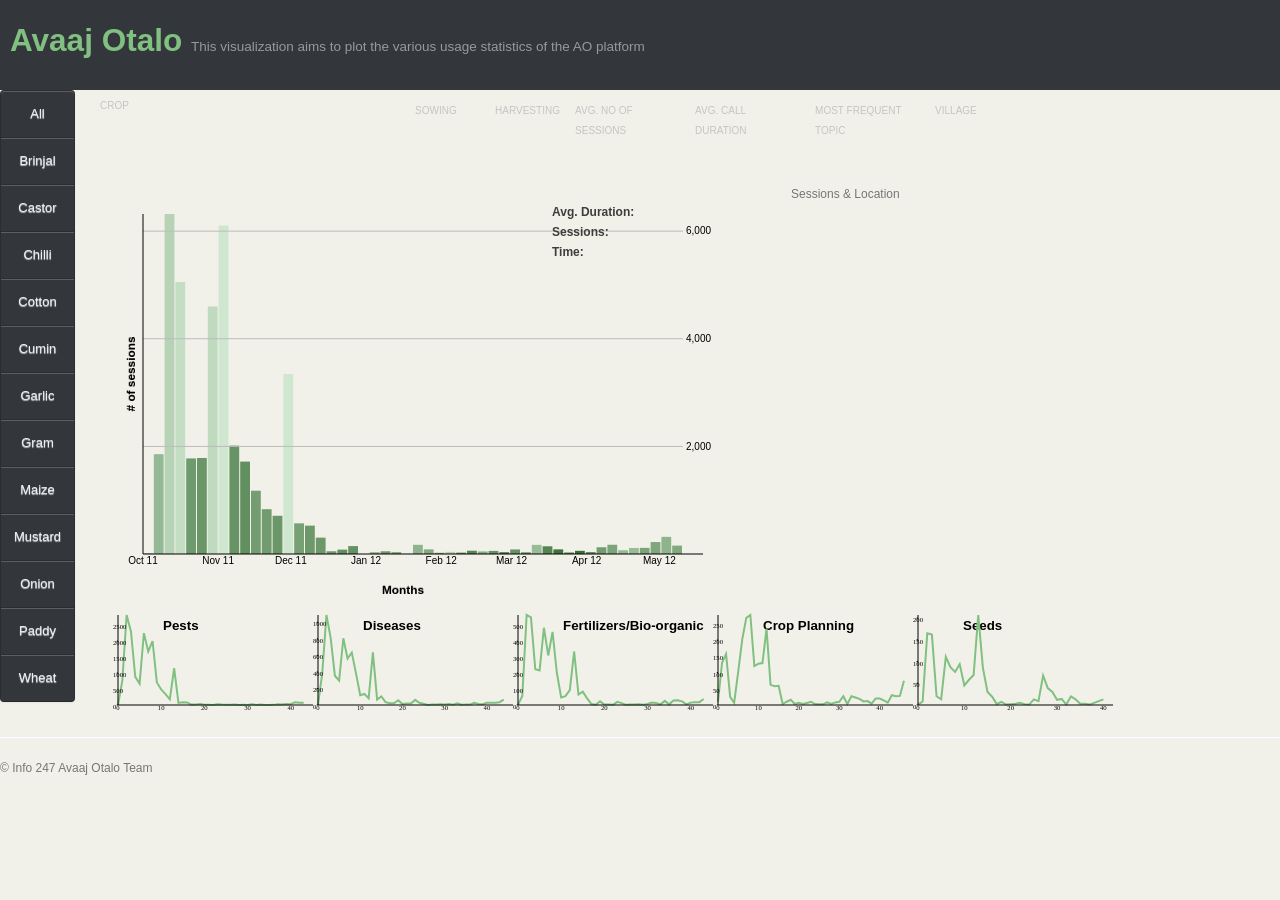
<file: index - Copy.html>
<!DOCTYPE html>
<html lang="en">
  <head>
    <meta charset="utf-8">
    <title>Avaaj Otalo Data Visualization</title>
    <meta name="viewport" content="width=device-width, initial-scale=1.0">
    <meta name="description" content="">
    <meta name="author" content="">
    <script type="text/javascript" src="d3/d3.v3.js"></script>
    <script type="text/javascript" src="data/barData2.json"></script>
    <script type="text/javascript" src="data/cotton.json"></script>
    <script type="text/javascript" src="data/castor.json"></script>
    <script type="text/javascript" src="data/brinjal.json"></script>
    <script type="text/javascript" src="data/chilli.json"></script>
    <script type="text/javascript" src="data/garlic.json"></script>
    <script type="text/javascript" src="data/gram.json"></script>
    <script type="text/javascript" src="data/maize.json"></script>
    <script type="text/javascript" src="data/mustard.json"></script>
    <script type="text/javascript" src="data/onion.json"></script>
    <script type="text/javascript" src="data/paddy.json"></script>
    <script type="text/javascript" src="data/wheat.json"></script>
    <script type="text/javascript" src="data/cumin.json"></script>
    <script type="text/javascript" src="data/villageCalls.json"></script>
    <script type="text/javascript" src="data/finaldata.json"></script>
    <script type="text/javascript" src="javascripts/underscore-min.js"></script>
    <link href='http://fonts.googleapis.com/css?family=Noto+Serif' rel='stylesheet' type='text/css'>
    <link rel="stylesheet" type="text/css" href="stylesheets/bootstrap.css"/>
    <link rel="stylesheet" href="http://cdn.leafletjs.com/leaflet-0.5/leaflet.css" />

    <!-- Le styles -->
    <link rel="shortcut icon" type="image/x-icon" href="images/favicon.ico" />
        <style type="text/css">
            
            div.tooltip {   
                  opacity:1;
                  left:550px;
                  top: 200px;
                  text-align: left;           
                  width: 150px;                  
                  height: 50px;                 
                  padding: 2px;              
                  font-size: 12px;        
                  color:#3D3D3D;
                  border: 0px;      
                  border-radius: 8px;           
                  pointer-events: none;        
            }

            div.story {   
                  position:absolute;
                  left: 200px;
                  top:200px;
                  text-align: center;           
                  width: 200px;                  
                  height: 50px;                 
                  padding: 2px;              
                  font: 12px sans-serif;        
                  background: #000;   
                  color:#FFFFFF;
                  border: 0px;      
                  border-radius: 8px;           
                  pointer-events: none;        
            }

            .chart {
                shape-rendering: crispEdges;
            }

                     
            path.domain { 
              fill: none; 
              stroke: black; 
              stroke-width: 1; 
            } 

            .tick text{
              font-size: 10px;
            }

            #map { 
              height: 400px;
              width: 400px; 
            }

          #barchart {padding: 10px;}

          g.tick.major line{
            stroke: #bbb;
          }

          path.line{
              stroke: #80c080;
              stroke-width: 2;
              fill: none;
            }
           
          line {
                stroke: black;
            }
           
          text.line{
                font-family: "rockwell","georgia","sans-serif";
                font-size: 5pt;
            }

           text.info{
               font-weight: bold;
               font-size: 10pt;  
            }
            
            div.small{
              float:left;
              width:60px;
              padding-top:1px;
              margin:10px;
              color:#C4C4C4;
              font-size: 10px
            }

            div.desc{
              float:left;
              width:300px;
              padding-top:1px;
              margin:5px;
              color:#C4C4C4;
              font-size: 10px
            }

            div.big{
              margin:10px;
              color:#5a5a5a;
            }
            
            body{
              background: #F2F1E9;
            }
           
    </style>
    <link href="stylesheets/bootstrap-responsive.css" rel="stylesheet">


  </head>

  <body>

  <div class="page-header">
  </br>
    <h1>Avaaj Otalo   <small>This visualization aims to plot the various usage statistics of the AO platform</small></h1>
  </div>
   
    <div class="container-fluid">
      
    <div class="row-fluid">
      <div class="span1">
         <div class="btn-group-vertical" data-toggle="buttons-radio">
            <button class="btn" id="all">All</button>
            <button class="btn" id="brinjal">Brinjal</button>  
            <button class="btn" id="castor">Castor</button>  
            <button class="btn" id="chilli">Chilli</button>  
            <button class="btn" id="cotton">Cotton</button>  
            <button class="btn" id="cumin">Cumin</button>  
            <button class="btn" id="garlic">Garlic</button>  
            <button class="btn" id="gram">Gram</button>  
            <button class="btn" id="maize">Maize</button>  
            <button class="btn" id="mustard">Mustard</button>  
            <button class="btn" id="onion">Onion</button>  
            <button class="btn" id="paddy">Paddy</button>  
            <button class="btn" id="wheat">Wheat</button>  
          </div>
        </div><!--span2-->
        <div class="span11">
          <div class="span12">
            <!--stories-->
            <div class="desc">CROP</div>
            <div class="small">SOWING</div>
            <div class="small">HARVESTING</div>
            <div class="small" style="width:100px;">AVG. NO OF SESSIONS</div>
            <div class="small" style="width:100px;">AVG. CALL DURATION</div>
            <div class="small" style="width:100px;">MOST FREQUENT TOPIC</div>
            <div class="small">VILLAGE</div>

            <div id="desc" class="desc" style="font-size:14px;color:black;"></div>
            <div id="sowing" class="small" style="font-weight:bold;color:black;"></div>
            <div id="harvest" class="small" style="font-weight:bold;color:black;"></div>
            <div class="small" id="session" style="font-weight:bold;color:black;width:100px;"></div>
            <div class="small" id="duration" style="font-weight:bold;color:black;width:100px;"></div>
            <div class="small" id="topic" style="font-weight:bold;color:black;width:100px;"></div>
            <div class="small" id="village" style="font-weight:bold;color:black;width:100px;"></div>
                     
            
          </div>
          <hr color="lightgray"></hr> 

          <div class="span7 bars" id="barchart">
           
          </div><!--span6 bars-->

          <!--map-->
          <div class="span4">
           
            <!--Map goes in this span-->
            <script src="http://cdn.leafletjs.com/leaflet-0.5/leaflet.js"></script>
            <div id="map"> 
              <script>

                var map = L.map('map').setView([21.662299,71.392086], 8);
                var cropname='all';
                var villagedata=villageDat;
                L.tileLayer('http://{s}.tile.cloudmade.com/9b98fefe8bfa40bca037ecb1e48c7b36/94437/256/{z}/{x}/{y}.png', {
                        attribution:'',
                        maxZoom: 18
                    }).addTo(map);

                var circles=new Array();
                drawcircle('all');
                var cities;

                 function drawcircle(cropselected){
                  var i;
                  var sizemultiplier=1;
                  if (cropselected=='all'){
                    sizemultiplier = 5;
                  }
                  else if (cropselected=='cotton'){
                    sizemultiplier = 10;
                  }
                  else{
                    sizemultiplier = 75;
                  }
                  //L.clearLayers();
                  console.log(sizemultiplier);
                  var vilcropdata = villagedata[0][cropselected];
                  for(i=0;i<vilcropdata.length;i++){
                      var   circle = L.circle([vilcropdata[i].lat, vilcropdata[i].longi], (vilcropdata[i].calls)*sizemultiplier,{
                      color: '#80c080',
                      fillColor: '#80c080',
                      fillOpacity: 0.4
                      }).bindPopup("<b>Village:</b>"+vilcropdata[i].village+"<br><b>Calls:</b>"+ vilcropdata[i].calls);
                      circle.on({
                        mouseover: highlight
                      })
                      circles.push(circle);
                      map.addLayer(circles[i]);
                      //cities = L.layerGroup(circles);

                  }

                }
                
                function highlight(e){
                  var layer = e.target;
                  layer.openPopup();
                }
              </script>

       

            </div><!--map span-->

          </div><!--span6 map-->  


      <div class="span12 lines"></div>

      </div><!--span10-->
  </div><!--row-->
        <script type="text/javascript">
             d3.select("div#map")
                .append("text")
                .attr("class","title")
                .text("Sessions & Location");
            var sDonut=[];
            var dDonut=[];
            var donutdata=cropstop;
            var alldata=All;
            var actualW=660 ;
            var extendedH=400;
            var w=actualW-100;
            var h=extendedH-20;
            var padding=20;
            var crop="all"
            var barPadding=1;
            var period="all";
            var linDat=cropstop;
            var topics=["Pests","Diseases","Fertilizers/Bio-organic","Crop Planning","Seeds","Weather","Weed Control","Irrigation","Sowing","Soil Care"];
            
            var svg=d3.selectAll(".bars")
                          .append("svg")
                          .attr("width",actualW)
                          .attr("height",extendedH);
            
            var barWidth=(w-padding)/alldata.length-barPadding;
                
            var startdate=new Date("10/1/2011");
            var enddate=new Date("5/19/2012");
            
            //var enddate=new Date(alldata[alldata.length-1]['date']);
                
            var minSess=d3.min(alldata,function(d){
                return parseInt(d['sessions']);
            })

            var maxSess=d3.max(alldata,function(d){
                return parseInt(d['sessions']);
            })

            var minDur=d3.min(alldata,function(d){
                return parseInt(d['duration']);
            })

            var maxDur=d3.max(alldata,function(d){
                return parseInt(d['duration']);
            })
            
            //Creating the scales
            var timescale=d3.time.scale()
                        .domain([startdate,enddate])
                        .range([padding,w+padding]);        

            var sessionscale=d3.scale.linear()
                          .domain([minSess,maxSess])
                          .range([h-padding,padding]);

           var colorScale=d3.scale.linear()
                            .domain([minDur,maxDur])
                            .range(["#cfe7cf","#366d36"])
                            .interpolate(d3.interpolateLab);


            var cropMap=[]
            cropMap["cotton"]=Cotton
            cropMap["all"]=All
            cropMap["brinjal"]=Brinjal
            cropMap["castor"]=Castor
            cropMap["chilli"]=Chilli
            cropMap["cumin"]=Cumin
            cropMap["gram"]=Gram
            cropMap["garlic"]=Garlic
            cropMap["mustard"]=Mustard
            cropMap["onion"]=Onion
            cropMap["paddy"]=Paddy
            cropMap["wheat"]=Wheat
            cropMap["maize"]=Maize
            var cropname='all';
            var ddata=All;
            donutExtract();
            //first donut
            /*
            var piw = 160,
                pih = 200,
                pir = Math.min(piw, pih) / 2;

            var color = d3.scale.category10();

            var pie = d3.layout.pie()
                .sort(null);

            var arc = d3.svg.arc()
                .innerRadius(pir - 50)
                .outerRadius(pir - 20);

            var svgdonut = d3.select(".donut1").append("svg")
                .attr("width", piw)
                .attr("height", pih)
                .append("g")
                .attr("transform", "translate(" + piw / 2 + "," + pih / 2 + ")");
                svgdonut.append("text").text("Sessions").style("text-anchor", "middle");


            var path1 = svgdonut.selectAll("g")
                .data(pie(sDonut['all']))
                .enter().append("path")
                .attr("fill", function(d, i) { return color(i); })
                .attr("d", arc)
                .each(function(d) { this._current = d; }); // store the initial values

            //d3.selectAll("a").on("click", change);

            //legend
              var labels=["Announcements","Experience Sharing","Questions and Answers","Radio"];
           
            //second donut
            var svgdonut2 = d3.select(".donut2").append("svg")
                .attr("width", piw)
                .attr("height", pih)
                .append("g")
                .attr("transform", "translate(" + piw / 2 + "," + pih / 2 + ")");
                svgdonut2.append("text").text("Duration").style("text-anchor", "middle");

            var path2 = svgdonut2.selectAll("g")
                .data(pie(sDonut['all']))
                .enter().append("path")
                .attr("fill", function(d, i) { return color(i); })
                .attr("d", arc)
                .each(function(d) { this._current = d; }); // store the initial values


            //legend
            /*
              var legend2 = d3.select(".donut2").append("svg")
                  .attr("class", "legend")
                  .attr("width", pir * 2)
                  .attr("height", pir * 2)
                  .selectAll("g")
                  .data(color.domain().slice().reverse())
                  .enter().append("g")
                  .attr("transform", function(d, i) { return "translate(0," + i * 20 + ")"; });

              legend2.append("rect")
                  .attr("width", 18)
                  .attr("height", 18)
                  .style("fill", color);

              legend2.append("text")
                  .attr("x", 24)
                  .attr("y", 9)
                  .attr("dy", ".35em")
                  .text(function(d,i) { return labels[i] });*/


            ddata=_.sortBy(ddata,function(d){
                return new Date(d['date']);
            });
     
                //Main Crop Chart
                barChart=svg.selectAll("rect")
                        .data(ddata);

                barChart.enter()
                        .append("rect")
                        .transition().duration(1000)
                        .attr({
                        "x":function(d,i){
                            relX=padding+i*(barWidth+barPadding);
                            return relX;
                        },
                        "y":function(d){
                            sessions=sessionscale(parseInt(d['sessions']));
                            return sessions;
                        },          
                        
                        "height":function(d){
                            sessions=sessionscale(parseInt(d['sessions']));
                            return h-padding-sessions;
                        },
                        "fill": function(d) {
                            return colorScale(parseInt(d['duration']));
                        },
                        "width":barWidth,
                        opacity:1
                    });     

                //Tooltip on mouse over
                var div=d3.select("body").append("div")
                .attr("class","tooltip")
                .html("<strong>Avg. Duration:<br/><strong> Sessions: </strong><br/><strong>Time: </strong>");

                var desc=d3.select("body").select("div#desc");
                var sowing=d3.select("body").select("div#sowing");
                var harvest=d3.select("body").select("div#harvest");
                var sess=d3.select("body").select("div#session");
                var duration=d3.select("body").select("div#duration");
                var topspan=d3.select("body").select("div#topic");
                var village=d3.select("body").select("div#village");
                                

                barChart.on("mouseover",function(d){
                    d3.select(this)
                    .transition()
                    .attr({
                        "width":15,
                        "fill":"black"
                    });
                   
                    div.html(
                        "<strong>Avg. Duration: "+d['duration']+" s<br/><strong> Sessions: </strong>"+d['sessions']+"<br/><strong>Time: </strong>"+d['date']);
                    })
                    .on("mouseout",function(){
                          d3.select(this)
                          .transition()
                          .attr({
                              "width":barWidth,
                              "fill": function(d) {
                                  return colorScale(parseInt(d['duration']));
                              }
                          })
                          div.html(
                           "<strong>Avg. Duration:<br/><strong> Sessions: </strong><br/><strong>Time: </strong>"
                           );
                        });                           
                

                //Creating the axes
                var xAxis = d3.svg.axis()
                      .scale(timescale)
                      .ticks(8)
                      .tickSize(0)
                      .orient("bottom")
                      .tickFormat(d3.time.format("%b %y"));
                      
                var yAxis = d3.svg.axis()
                    .scale(sessionscale) 
                    .tickSize(0,0,0)
                    .ticks(3) 
                    .tickSize((w-padding),0,0)
                    .orient("right");
                               
                 //Adding the X-axis
                XaxisGroup=svg.append("g")
                        .attr("class","xaxis")
                        .attr("transform","translate(0,"+(h-padding)+")")
                        .call(xAxis);

                XaxisGroup.selectAll("text")                        
                        .style("class","axistext");
                      
                        
                 YaxisGroup=svg.append("g")
                        .attr("class","yaxis")
                        .attr("transform","translate("+(padding)+",0)")
                        .call(yAxis);   

                YaxisGroup.selectAll("text")                        
                        .style("class","axistext")
                       

                svg.append("text")
                .attr("class","x label")
                .attr("text-anchor","middle")
                .attr("x",w/2)
                .attr("y",extendedH)
                .text("Months");

                svg.append("text")
                .attr("class", "y label")
                .attr("text-anchor", "middle")
                .attr("x",-(h-padding)/2)
                .attr("y",8)
                .attr("dy", ".35em")
                .attr("transform", "rotate(-90)")
                .text("# of sessions");

               

                d3.selectAll("button")
                .on("click",function(d){

                    crop=d3.select(this).attr("id");
                    //path1 = path1.data(pie(sDonut[crop])); // update the data
                    //path1.transition().duration(750).attrTween("d", arcTween); // redraw the arcs
                    //path2 = path2.data(pie(dDonut[crop])); // update the data
                    //path2.transition().duration(750).attrTween("d", arcTween); // redraw the arcs
                    //change circles on the map
                     for(i=0;i<circles.length;i++) {
                        map.removeLayer(circles[i]);
                    }  
                    circles = new Array();
                    //add new based on crop selected
                    drawcircle(crop);
                    cropdata=cropMap[crop];
                    
                    desc.text(cropdata[0]['crops'][0])
                      .transition()
                      .duration(1000);

                    sowing.text(cropdata[0]['crops'][1])
                      .transition()
                      .duration(1000);

                    harvest.text(cropdata[0]['crops'][2])
                      .transition()
                      .duration(1000);

                    sess.text(cropdata[0]['crops'][3])
                      .transition()
                      .duration(1000);

                    duration.text(cropdata[0]['crops'][4])
                      .transition()
                      .duration(1000);

                    topspan.text(cropdata[0]['crops'][5])
                      .transition()
                      .duration(1000);

                    village.text(cropdata[0]['crops'][6])
                      .transition()
                      .duration(1000);
                    
                    cropdata=filterDatabyYear(cropdata);
                   
                    //Redraw bar chart
                    redraw(cropdata);
                    d3.selectAll(".lineChart").remove();
                    for(index in topics){
                       topic=topics[index];
                       count+=plotMultiples(crop,topic);
                        if(count>5){
                          count=1;
                          break;
                        }
                    } 
                });

              /*  d3.selectAll("input")
                .on("change",function(d){
                    period=d3.select(this).attr("value");
                    cropdata=cropMap[crop];
                    newdata=filterDatabyYear(cropdata);
                    redraw(newdata);
                });*/

                var count=1;
                               
                for(index in topics){
                  topic=topics[index];
                  
                  count+=plotMultiples(crop,topic);
                  if(count>5){
                    count=1;
                    break;
                  }
                } 


            //Function start here

            function filterDatabyYear(dat){
                start=new Date("9/3/2011");
                end=new Date("7/20/2012");
                var newdat=[];
               
                for(i=0;i<dat.length;i++){
                    tempdate=new Date(dat[i]['date']);
                    if(tempdate>start & tempdate<end){
                        newdat.push(dat[i]);
                    }    
                }
                return newdat;
            }

            function redraw(cropdata){
                
                cropdata=_.sortBy(cropdata,function(d){
                  return new Date(d['date']);
               });

                //X-Axis Redraw
                startdate=new Date(cropdata[0]['date']);
                enddate=new Date(cropdata[cropdata.length-1]['date']);
                timescale.domain([startdate,enddate]);
                svg.select(".xaxis").transition().duration(1000).call(xAxis);

                //Y-Axis Redraw
                minSess=d3.min(cropdata,function(d){
                    return parseInt(d['sessions']);
                })

                maxSess=d3.max(cropdata,function(d){
                    return parseInt(d['sessions']);
                })
                sessionscale.domain([minSess,maxSess]);
                svg.select(".yaxis").transition().duration(1000).call(yAxis);

                barChart=svg.selectAll("rect")
                        .data(cropdata);
                barChart.enter()
                        .insert("rect");
                barChart.transition()
                        .duration(1000)
                        .attr({
                        "x":function(d,i){
                            relX=(padding)+i*(barWidth+barPadding);
                            return relX;
                        },
                        "y":function(d){
                            sessions=sessionscale(parseInt(d['sessions']));
                            return sessions;
                        },
                        "height":function(d){
                                sessions=sessionscale(parseInt(d['sessions']));
                                return h-padding-sessions;
                         },
                        "fill": function(d) {
                             return colorScale(parseInt(d['duration']));
                         }
                          })       
                        .selectAll("rect")   
                        .attr({
                            "width":barWidth,
                            opacity:1
                    });     

               
                barChart.exit().transition().duration(1000)
                       .attr("height", 0);

                
            }
    

            function donutExtract(){
                sDonut['all']=[0,0,0,0];
                for(i=0;i<donutdata.length;i++){
                    name=donutdata[i]['crop'].toLowerCase();
                    if(sDonut[name]==null){
                      sDonut[name]=[0,0,0,0];
                    }else{
                      if(donutdata[i]['forumid']=="Questions and Answers"){
                        sDonut[name][1]+=1;
                        sDonut['all'][1]+=1;
                      }else if(donutdata[i]['forumid']=="Experience Sharing"){
                        sDonut[name][2]+=1;
                        sDonut['all'][2]+=1;
                      }else if(donutdata[i]['forumid']=="Announcements"){
                        sDonut[name][3]+=1;
                        sDonut['all'][3]+=1;
                      }
                    }
                }
                
                dDonut['all']=[0,0,0,0];
                for(i=0;i<donutdata.length;i++){
                    name=donutdata[i]['crop'].toLowerCase();
                    if(dDonut[name]==null){
                      dDonut[name]=[0,0,0,0];
                    }else{
                      durations=donutdata[i]['duration'];
                      if(donutdata[i]['forumid']=="Questions and Answers"){
                        dDonut[name][1]+=durations;
                        dDonut['all'][1]+=durations;
                      }else if(donutdata[i]['forumid']=="Experience Sharing"){
                        dDonut[name][2]+=durations;
                        dDonut['all'][2]+=durations;
                      }else if(donutdata[i]['forumid']=="Announcements"){
                        dDonut[name][3]+=durations;
                        dDonut['all'][3]+=durations;
                      }
                    }
                }
                
            }

            function arcTween(a) {
                var i = d3.interpolate(this._current, a);
                this._current = i(0);
                return function(t) {
                  return arc(i(t));
                };
            }

            function plotMultiples(cropV,topicV){
            //Get the topic data from the finaldata.json
              var tlist={};
              for(i=0;i<linDat.length;i++){
                       content=String(linDat[i]['crop']);
                       if((content.toLowerCase()==cropV || cropV=='all') & linDat[i]['topic']==topicV){
                        weekno=linDat[i]['weekno']+","+linDat[i]['year'];
                         if(tlist[weekno]==null){
                            tlist[weekno]=1;
                          }else{
                            tlist[weekno]+=1;
                          }

                      }
                }
              
              linedata=[];
              for(key in tlist){
                  linedata.push(tlist[key]);
              }
              
              if(linedata.length<=5){
                return 0;
              }
              //Plot graph
              var startdate=new Date("10/1/2011");
              var enddate=new Date("5/19/2012");

              var w=200;
              var h=100;
              var margin=5;
              y = d3.scale.linear().domain([0, d3.max(linedata)]).range([0 + margin, h - margin]),
              //x = d3.time.scale().domain([startdate, enddate]).range([0 + margin, w - margin]);
              x = d3.scale.linear().domain([0, linedata.length]).range([0 + margin, w - margin]);
              var vis=d3.selectAll(".lines")
              .append("svg:svg")
              .attr("class","lineChart")
              .attr("width",w)
              .attr("height",h);

              var g=vis.append("svg:g")
              .attr("transform","translate(0,"+h+")")
              
              g.append("text")
              .attr("class","info")
              .text(topicV)
              .attr({
                "x":50,
                "y":-80
              });

              var line=d3.svg.line()
              .x(function(d,i){
                return x(i);
              })
              .y(function(d){
                return -1*y(d);
              });

              g.append("svg:path").attr("d",line(linedata))
              .attr("class","line");


              g.append("svg:line")
              .attr("x1", x(0))
              .attr("y1", -1 * y(0))
              .attr("x2", x(w))
              .attr("y2", -1 * y(0));
           
              g.append("svg:line")
                  .attr("x1", x(0))
                  .attr("y1", -1 * y(0))
                  .attr("x2", x(0))
                  .attr("y2", -1 * y(d3.max(linedata)));

              g.selectAll(".xLabel")
              .data(x.ticks(5))
              .enter().append("svg:text")
              .attr("class", "xLabel")
              .text(String)
              .attr("class","line")
              .attr("x", function(d) { return x(d) })
              .attr("y", 0)
              .attr("text-anchor", "middle");
           
              g.selectAll(".yLabel")
              .data(y.ticks(5))
              .enter().append("svg:text")
              .attr("class", "yLabel")
              .text(String)
              .attr("class","line")
              .attr("x", 0)
              .attr("y", function(d) { return -1 * y(d) })
              .attr("text-anchor", "right")
              .attr("dy", 4);

              g.selectAll(".xTicks")
                .data(x.ticks(5))
                .enter().append("svg:line")
                .attr("class", "xTicks")
                .attr("x1", function(d) { return x(d); })
                .attr("y1", -1 * y(0))
                .attr("x2", function(d) { return x(d); })
                .attr("y2", -1 * y(-0.3));
                
             
            g.selectAll(".yTicks")
                .data(y.ticks(4))
                .enter().append("svg:line")
                .attr("class", "yTicks")
                .attr("y1", function(d) { return -1 * y(d); })
                .attr("x1", x(-0.3))
                .attr("y2", function(d) { return -1 * y(d); })
                .attr("x2", x(0));

              return 1;
          
      } 

              

</script>


</div><!--container-->

<hr>
    
    </div><!--/.fluid-container-->

    <!-- Le javascript
    ================================================== -->
    <!-- Placed at the end of the document so the pages load faster -->
    <script src="assets/js/jquery.js"></script>
    <script src="assets/js/bootstrap-transition.js"></script>
    <script src="assets/js/bootstrap-alert.js"></script>
    <script src="assets/js/bootstrap-modal.js"></script>
    <script src="assets/js/bootstrap-dropdown.js"></script>
    <script src="assets/js/bootstrap-scrollspy.js"></script>
    <script src="assets/js/bootstrap-tab.js"></script>
    <script src="assets/js/bootstrap-tooltip.js"></script>
    <script src="assets/js/bootstrap-popover.js"></script>
    <script src="assets/js/bootstrap-button.js"></script>
    <script src="assets/js/bootstrap-collapse.js"></script>
    <script src="assets/js/bootstrap-carousel.js"></script>
    <script src="assets/js/bootstrap-typeahead.js"></script>

  </body>
    <footer>
        <p>&copy; Info 247 Avaaj Otalo Team </p>
      </footer>

</html>
</file>
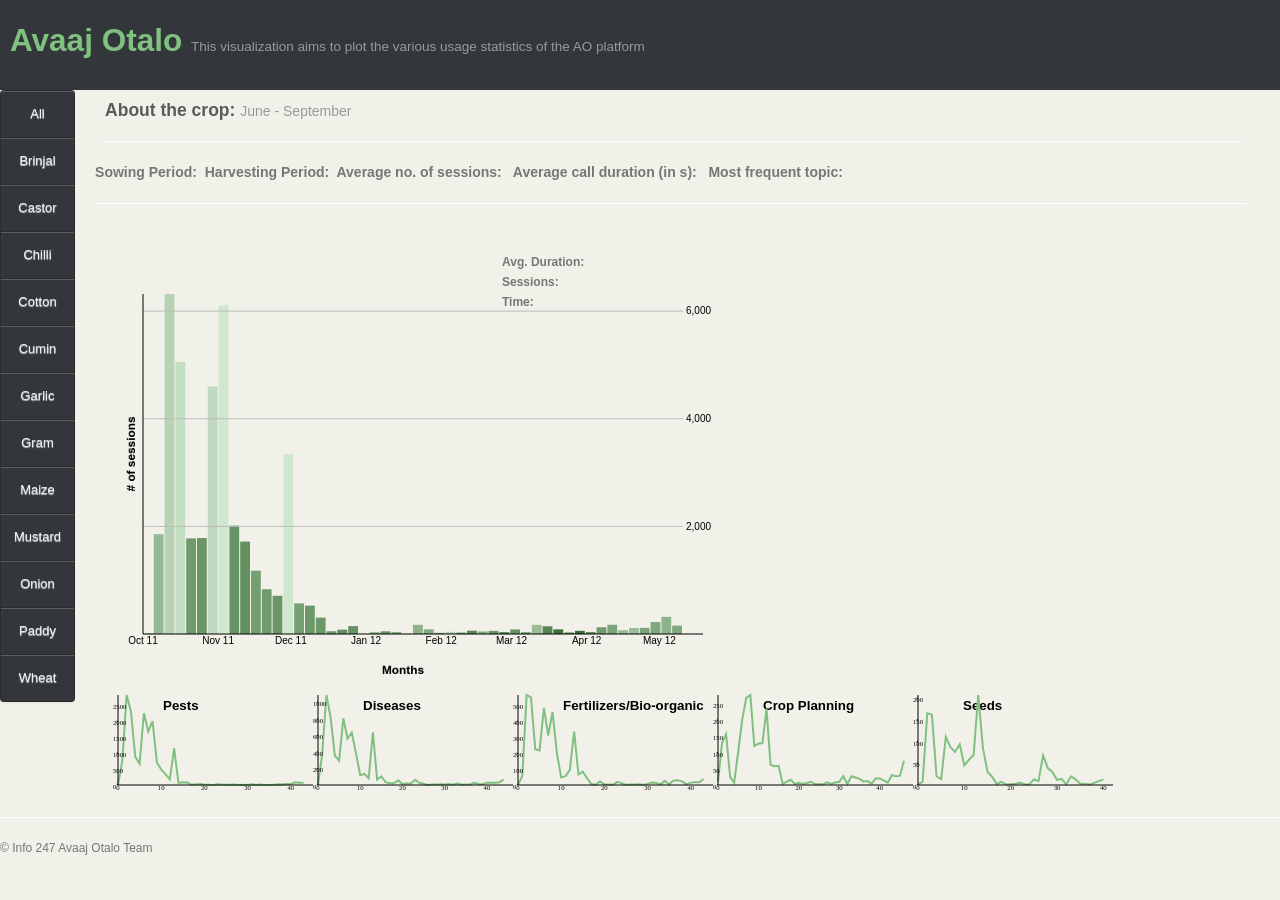
<file: index11.html>
<!DOCTYPE html>
<html lang="en">
  <head>
    <meta charset="utf-8">
    <title>Avaaj Otalo Data Visualization</title>
    <meta name="viewport" content="width=device-width, initial-scale=1.0">
    <meta name="description" content="">
    <meta name="author" content="">
    <script type="text/javascript" src="d3/d3.v3.js"></script>
    <script type="text/javascript" src="data/barData2.json"></script>
    <script type="text/javascript" src="data/cotton.json"></script>
    <script type="text/javascript" src="data/castor.json"></script>
    <script type="text/javascript" src="data/brinjal.json"></script>
    <script type="text/javascript" src="data/chilli.json"></script>
    <script type="text/javascript" src="data/garlic.json"></script>
    <script type="text/javascript" src="data/gram.json"></script>
    <script type="text/javascript" src="data/maize.json"></script>
    <script type="text/javascript" src="data/mustard.json"></script>
    <script type="text/javascript" src="data/onion.json"></script>
    <script type="text/javascript" src="data/paddy.json"></script>
    <script type="text/javascript" src="data/wheat.json"></script>
    <script type="text/javascript" src="data/cumin.json"></script>
    <script type="text/javascript" src="data/villageCalls.json"></script>
    <script type="text/javascript" src="data/finaldata.json"></script>
    <script type="text/javascript" src="javascripts/underscore-min.js"></script>
    <link href='http://fonts.googleapis.com/css?family=Noto+Serif' rel='stylesheet' type='text/css'>
    <link rel="stylesheet" type="text/css" href="stylesheets/bootstrap.css"/>
    <link rel="stylesheet" href="http://cdn.leafletjs.com/leaflet-0.5/leaflet.css" />

    <!-- Le styles -->
    <link rel="shortcut icon" type="image/x-icon" href="images/favicon.ico" />
        <style type="text/css">
            
            div.tooltip {   
                  opacity:1;
                  left:500px;
                  top: 250px;
                  text-align: left;           
                  width: 150px;                  
                  height: 50px;                 
                  padding: 2px;              
                  font-size: 12px;        
                  color:"black";
                  border: 0px;      
                  border-radius: 8px;           
                  pointer-events: none;        
            }

            div.story {   
                  position:absolute;
                  left: 200px;
                  top:200px;
                  text-align: center;           
                  width: 200px;                  
                  height: 50px;                 
                  padding: 2px;              
                  font: 12px sans-serif;        
                  background: #000;   
                  color:#FFFFFF;
                  border: 0px;      
                  border-radius: 8px;           
                  pointer-events: none;        
            }

            .chart {
                shape-rendering: crispEdges;
            }

                     
            path.domain { 
              fill: none; 
              stroke: black; 
              stroke-width: 1; 
            } 

            .tick text{
              font-size: 10px;
            }

            #map { 
              height: 400px;
              width: 400px; 
            }

          #barchart {padding: 10px;}

          g.tick.major line{
            stroke: #bbb;
          }

          path.line{
              stroke: #80c080;
              stroke-width: 2;
              fill: none;
            }
           
          line {
                stroke: black;
            }
           
          text.line{
                font-family: "rockwell","georgia","sans-serif";
                font-size: 5pt;
            }

           text.info{
               font-weight: bold;
               font-size: 10pt;  
            }
            
            div.big{
              margin:10px;
              color:#5a5a5a;
            }
            
            body{
              background: #F2F1E9;
            }
            
    </style>
    <link href="stylesheets/bootstrap-responsive.css" rel="stylesheet">


  </head>

  <body>

  <div class="page-header">
  </br>
    <h1>Avaaj Otalo   <small>This visualization aims to plot the various usage statistics of the AO platform</small></h1>
  </div>
  

            
    <div class="container-fluid">
      
    <div class="row-fluid">
      <div class="span1">
         <div class="btn-group-vertical" data-toggle="buttons-radio">
            <button class="btn" id="all">All</button>
            <button class="btn" id="brinjal">Brinjal</button>  
            <button class="btn" id="castor">Castor</button>  
            <button class="btn" id="chilli">Chilli</button>  
            <button class="btn" id="cotton">Cotton</button>  
            <button class="btn" id="cumin">Cumin</button>  
            <button class="btn" id="garlic">Garlic</button>  
            <button class="btn" id="gram">Gram</button>  
            <button class="btn" id="maize">Maize</button>  
            <button class="btn" id="mustard">Mustard</button>  
            <button class="btn" id="onion">Onion</button>  
            <button class="btn" id="paddy">Paddy</button>  
            <button class="btn" id="wheat">Wheat</button>  
          </div>
        </div><!--span2-->
        <div class="span11">
          <div class="span12">
            <!--stories-->
            <div class="big">
            <h4 class="small">About the crop: <small id="desc">June - September</small></h4>    
            <hr color="lightgray"></hr>
            </div>
            <div class="medium">
              <h5 class="small">Sowing Period:<span id="sowing">&nbsp;</span>
              Harvesting Period:<span id="harvest">&nbsp;</span>
              Average no. of sessions: <span id="session">&nbsp;</span>
              Average call duration (in s): <span id="duration">&nbsp;</span>
              Most frequent topic: <span id="topic">&nbsp;</span>
            </h5>
            <hr color="lightgray"></hr> 
            </div>
           
          </br></br>
          </div>
          <div class="span7 bars" id="barchart">
           
          </div><!--span6 bars-->

          <!--map-->
          <div class="span4">
           
            <!--Map goes in this span-->
            <script src="http://cdn.leafletjs.com/leaflet-0.5/leaflet.js"></script>
            <div id="map"> 
              <script>
                var map = L.map('map').setView([21.662299,71.392086], 8);
                var cropname='all';
                var villagedata=villageDat;

                L.tileLayer('http://{s}.tile.cloudmade.com/9b98fefe8bfa40bca037ecb1e48c7b36/94437/256/{z}/{x}/{y}.png', {
                        attribution:'',
                        maxZoom: 18
                    }).addTo(map);

                var circles=new Array();
                drawcircle('all');
                var cities;

                function drawcircle(cropselected){
                  var i;
                  var sizemultiplier=1;
                  if (cropselected=='all'){
                    sizemultiplier = 5;
                  }
                  else if (cropselected=='cotton'){
                    sizemultiplier = 10;
                  }
                  else{
                    sizemultiplier = 75;
                  }
                  //L.clearLayers();
                  console.log(sizemultiplier);
                  var vilcropdata = villagedata[0][cropselected];
                  for(i=0;i<vilcropdata.length;i++){
                      var   circle = L.circle([vilcropdata[i].lat, vilcropdata[i].longi], (vilcropdata[i].calls)*sizemultiplier,{
                      color: '#80c080',
                      fillColor: '#80c080',
                      fillOpacity: 0.4
                      }).bindPopup("<b>Village:</b>"+vilcropdata[i].village+"<br><b>Calls:</b>"+ vilcropdata[i].calls);
                      circle.on({
                        mouseover: highlight
                      })
                      circles.push(circle);
                      map.addLayer(circles[i]);
                      //cities = L.layerGroup(circles);

                  }

                }
                
                function highlight(e){
                  var layer = e.target;
                  layer.openPopup();
                }
              </script>

            </div><!--map span-->

          </div><!--span6 map-->  


      <div class="span12 lines"></div>

      </div><!--span10-->
  </div><!--row-->
        <script type="text/javascript">
            var sDonut=[];
            var dDonut=[];
            var donutdata=cropstop;
            var alldata=All;
            var actualW=660 ;
            var extendedH=400;
            var w=actualW-100;
            var h=extendedH-20;
            var padding=20;
            var crop="all"
            var barPadding=1;
            var period="all";
            var linDat=cropstop;
            var topics=["Pests","Diseases","Fertilizers/Bio-organic","Crop Planning","Seeds","Weather","Weed Control","Irrigation","Sowing","Soil Care"];
            
            var svg=d3.selectAll(".bars")
                          .append("svg")
                          .attr("width",actualW)
                          .attr("height",extendedH);
            
            var barWidth=(w-padding)/alldata.length-barPadding;
                
            var startdate=new Date("10/1/2011");
            var enddate=new Date("5/19/2012");
            
            //var enddate=new Date(alldata[alldata.length-1]['date']);
                
            var minSess=d3.min(alldata,function(d){
                return parseInt(d['sessions']);
            })

            var maxSess=d3.max(alldata,function(d){
                return parseInt(d['sessions']);
            })

            var minDur=d3.min(alldata,function(d){
                return parseInt(d['duration']);
            })

            var maxDur=d3.max(alldata,function(d){
                return parseInt(d['duration']);
            })
            
            //Creating the scales
            var timescale=d3.time.scale()
                        .domain([startdate,enddate])
                        .range([padding,w+padding]);        

            var sessionscale=d3.scale.linear()
                          .domain([minSess,maxSess])
                          .range([h-padding,padding]);

           var colorScale=d3.scale.linear()
                            .domain([minDur,maxDur])
                            .range(["#cfe7cf","#366d36"])
                            .interpolate(d3.interpolateLab);


            var cropMap=[]
            cropMap["cotton"]=Cotton
            cropMap["all"]=All
            cropMap["brinjal"]=Brinjal
            cropMap["castor"]=Castor
            cropMap["chilli"]=Chilli
            cropMap["cumin"]=Cumin
            cropMap["gram"]=Gram
            cropMap["garlic"]=Garlic
            cropMap["mustard"]=Mustard
            cropMap["onion"]=Onion
            cropMap["paddy"]=Paddy
            cropMap["wheat"]=Wheat
            cropMap["maize"]=Maize
            var cropname='all';
            var ddata=All;
            donutExtract();
            //first donut
            /*
            var piw = 160,
                pih = 200,
                pir = Math.min(piw, pih) / 2;

            var color = d3.scale.category10();

            var pie = d3.layout.pie()
                .sort(null);

            var arc = d3.svg.arc()
                .innerRadius(pir - 50)
                .outerRadius(pir - 20);

            var svgdonut = d3.select(".donut1").append("svg")
                .attr("width", piw)
                .attr("height", pih)
                .append("g")
                .attr("transform", "translate(" + piw / 2 + "," + pih / 2 + ")");
                svgdonut.append("text").text("Sessions").style("text-anchor", "middle");


            var path1 = svgdonut.selectAll("g")
                .data(pie(sDonut['all']))
                .enter().append("path")
                .attr("fill", function(d, i) { return color(i); })
                .attr("d", arc)
                .each(function(d) { this._current = d; }); // store the initial values

            //d3.selectAll("a").on("click", change);

            //legend
              var labels=["Announcements","Experience Sharing","Questions and Answers","Radio"];
           
            //second donut
            var svgdonut2 = d3.select(".donut2").append("svg")
                .attr("width", piw)
                .attr("height", pih)
                .append("g")
                .attr("transform", "translate(" + piw / 2 + "," + pih / 2 + ")");
                svgdonut2.append("text").text("Duration").style("text-anchor", "middle");

            var path2 = svgdonut2.selectAll("g")
                .data(pie(sDonut['all']))
                .enter().append("path")
                .attr("fill", function(d, i) { return color(i); })
                .attr("d", arc)
                .each(function(d) { this._current = d; }); // store the initial values


            //legend
            /*
              var legend2 = d3.select(".donut2").append("svg")
                  .attr("class", "legend")
                  .attr("width", pir * 2)
                  .attr("height", pir * 2)
                  .selectAll("g")
                  .data(color.domain().slice().reverse())
                  .enter().append("g")
                  .attr("transform", function(d, i) { return "translate(0," + i * 20 + ")"; });

              legend2.append("rect")
                  .attr("width", 18)
                  .attr("height", 18)
                  .style("fill", color);

              legend2.append("text")
                  .attr("x", 24)
                  .attr("y", 9)
                  .attr("dy", ".35em")
                  .text(function(d,i) { return labels[i] });*/


            ddata=_.sortBy(ddata,function(d){
                return new Date(d['date']);
            });
     
                //Main Crop Chart
                barChart=svg.selectAll("rect")
                        .data(ddata);

                barChart.enter()
                        .append("rect")
                        .transition().duration(500)
                        .attr({
                        "x":function(d,i){
                            relX=padding+i*(barWidth+barPadding);
                            return relX;
                        },
                        "y":function(d){
                            sessions=sessionscale(parseInt(d['sessions']));
                            return sessions;
                        },          
                        
                        "height":function(d){
                            sessions=sessionscale(parseInt(d['sessions']));
                            return h-padding-sessions;
                        },
                        "fill": function(d) {
                            return colorScale(parseInt(d['duration']));
                        },
                        "width":barWidth,
                        opacity:1
                    });     

                //Tooltip on mouse over
                var div=d3.select("body").append("div")
                .attr("class","tooltip")
                .html("<strong>Avg. Duration:<br/><strong> Sessions: </strong><br/><strong>Time: </strong>");

                var desc=d3.select("body").select("small#desc");
                var sowing=d3.select("body").select("span#sowing");
                var harvest=d3.select("body").select("span#harvest");
                var sess=d3.select("body").select("span#session");
                var duration=d3.select("body").select("span#duration");
                var topic=d3.select("body").select("span#topic");
                                

                barChart.on("mouseover",function(d){
                    d3.select(this)
                    .transition()
                    .attr({
                        "width":15,
                        "fill":"black"
                    });
                    div.transition()
                        .style("opacity",.6)
                    div.html(
                        "<strong>Avg. Duration: "+d['duration']+" s<br/><strong> Sessions: </strong>"+d['sessions']+"<br/><strong>Time: </strong>"+d['date']);
                    })
                    .on("mouseout",function(){
                          d3.select(this)
                          .transition()
                          .attr({
                              "width":barWidth,
                              "fill": function(d) {
                                  return colorScale(parseInt(d['duration']));
                              }
                          })
                          div.html(
                           "<strong>Avg. Duration:<br/><strong> Sessions: </strong><br/><strong>Time: </strong>"
                           );
                        });                           
                

                //Creating the axes
                var xAxis = d3.svg.axis()
                      .scale(timescale)
                      .ticks(8)
                      .tickSize(0)
                      .orient("bottom")
                      .tickFormat(d3.time.format("%b %y"));
                      
                var yAxis = d3.svg.axis()
                    .scale(sessionscale) 
                    .tickSize(0,0,0)
                    .ticks(3) 
                    .tickSize((w-padding),0,0)
                    .orient("right");
                               
                 //Adding the X-axis
                XaxisGroup=svg.append("g")
                        .attr("class","xaxis")
                        .attr("transform","translate(0,"+(h-padding)+")")
                        .call(xAxis);

                XaxisGroup.selectAll("text")                        
                        .style("class","axistext");
                      
                        
                 YaxisGroup=svg.append("g")
                        .attr("class","yaxis")
                        .attr("transform","translate("+(padding)+",0)")
                        .call(yAxis);   

                YaxisGroup.selectAll("text")                        
                        .style("class","axistext")
                       

                svg.append("text")
                .attr("class","x label")
                .attr("text-anchor","middle")
                .attr("x",w/2)
                .attr("y",extendedH)
                .text("Months");

                svg.append("text")
                .attr("class", "y label")
                .attr("text-anchor", "middle")
                .attr("x",-(h-padding)/2)
                .attr("y",8)
                .attr("dy", ".35em")
                .attr("transform", "rotate(-90)")
                .text("# of sessions");

               

                d3.selectAll("button")
                .on("click",function(d){

                    crop=d3.select(this).attr("id");
                    //path1 = path1.data(pie(sDonut[crop])); // update the data
                    //path1.transition().duration(750).attrTween("d", arcTween); // redraw the arcs
                    //path2 = path2.data(pie(dDonut[crop])); // update the data
                    //path2.transition().duration(750).attrTween("d", arcTween); // redraw the arcs
                    //change circles on the map
                     for(i=0;i<circles.length;i++) {
                        map.removeLayer(circles[i]);
                    }  
                    circles = new Array();
                    //add new based on crop selected
                    drawcircle(crop);
                    cropdata=cropMap[crop];
                     desc.text(cropdata[0]['crops'])
                      .transition()
                      .duration(500);
                    cropdata=filterDatabyYear(cropdata);
                   
                    //Redraw bar chart
                    redraw(cropdata);
                    d3.selectAll(".lineChart").remove();
                    for(index in topics){
                       topic=topics[index];
                       count+=plotMultiples(crop,topic);
                        if(count>5){
                          count=1;
                          break;
                        }
                    } 
                });

              /*  d3.selectAll("input")
                .on("change",function(d){
                    period=d3.select(this).attr("value");
                    cropdata=cropMap[crop];
                    newdata=filterDatabyYear(cropdata);
                    redraw(newdata);
                });*/

                var count=1;
                               
                for(index in topics){
                  topic=topics[index];
                  console.log(crop,topic);
                  count+=plotMultiples(crop,topic);
                  if(count>5){
                    count=1;
                    break;
                  }
                } 


            //Function start here

            function filterDatabyYear(dat){
                start=new Date("9/3/2011");
                end=new Date("7/20/2012");
                var newdat=[];
               
                for(i=0;i<dat.length;i++){
                    tempdate=new Date(dat[i]['date']);
                    if(tempdate>start & tempdate<end){
                        newdat.push(dat[i]);
                    }    
                }
                return newdat;
            }

            function redraw(cropdata){
                console.log(cropdata);
                cropdata=_.sortBy(cropdata,function(d){
                  return new Date(d['date']);
               });

                //X-Axis Redraw
                startdate=new Date(cropdata[0]['date']);
                enddate=new Date(cropdata[cropdata.length-1]['date']);
                timescale.domain([startdate,enddate]);
                svg.select(".xaxis").transition().duration(2000).call(xAxis);

                //Y-Axis Redraw
                minSess=d3.min(cropdata,function(d){
                    return parseInt(d['sessions']);
                })

                maxSess=d3.max(cropdata,function(d){
                    return parseInt(d['sessions']);
                })
                sessionscale.domain([minSess,maxSess]);
                svg.select(".yaxis").transition().duration(2000).call(yAxis);

                barChart=svg.selectAll("rect")
                        .data(cropdata);
                barChart.enter()
                        .insert("rect");
                barChart.transition()
                        .duration(1000)
                        .attr({
                        "x":function(d,i){
                            relX=(padding)+i*(barWidth+barPadding);
                            return relX;
                        },
                        "y":function(d){
                            sessions=sessionscale(parseInt(d['sessions']));
                            return sessions;
                        },
                        "height":function(d){
                                sessions=sessionscale(parseInt(d['sessions']));
                                return h-padding-sessions;
                         },
                        "fill": function(d) {
                             return colorScale(parseInt(d['duration']));
                         }
                          })       
                        .selectAll("rect")   
                        .attr({
                            "width":barWidth,
                            opacity:1
                    });     

               
                barChart.exit().transition().duration(1000)
                       .attr("height", 0);

                
            }
    

            function donutExtract(){
                sDonut['all']=[0,0,0,0];
                for(i=0;i<donutdata.length;i++){
                    name=donutdata[i]['crop'].toLowerCase();
                    if(sDonut[name]==null){
                      sDonut[name]=[0,0,0,0];
                    }else{
                      if(donutdata[i]['forumid']=="Questions and Answers"){
                        sDonut[name][1]+=1;
                        sDonut['all'][1]+=1;
                      }else if(donutdata[i]['forumid']=="Experience Sharing"){
                        sDonut[name][2]+=1;
                        sDonut['all'][2]+=1;
                      }else if(donutdata[i]['forumid']=="Announcements"){
                        sDonut[name][3]+=1;
                        sDonut['all'][3]+=1;
                      }
                    }
                }
                console.log(sDonut);
                dDonut['all']=[0,0,0,0];
                for(i=0;i<donutdata.length;i++){
                    name=donutdata[i]['crop'].toLowerCase();
                    if(dDonut[name]==null){
                      dDonut[name]=[0,0,0,0];
                    }else{
                      durations=donutdata[i]['duration'];
                      if(donutdata[i]['forumid']=="Questions and Answers"){
                        dDonut[name][1]+=durations;
                        dDonut['all'][1]+=durations;
                      }else if(donutdata[i]['forumid']=="Experience Sharing"){
                        dDonut[name][2]+=durations;
                        dDonut['all'][2]+=durations;
                      }else if(donutdata[i]['forumid']=="Announcements"){
                        dDonut[name][3]+=durations;
                        dDonut['all'][3]+=durations;
                      }
                    }
                }
                console.log(dDonut);
            }

            function arcTween(a) {
                var i = d3.interpolate(this._current, a);
                this._current = i(0);
                return function(t) {
                  return arc(i(t));
                };
            }

            function plotMultiples(cropV,topicV){
            //Get the topic data from the finaldata.json
              var tlist={};
              for(i=0;i<linDat.length;i++){
                       content=String(linDat[i]['crop']);
                       if((content.toLowerCase()==cropV || cropV=='all') & linDat[i]['topic']==topicV){
                        weekno=linDat[i]['weekno']+","+linDat[i]['year'];
                         if(tlist[weekno]==null){
                            tlist[weekno]=1;
                          }else{
                            tlist[weekno]+=1;
                          }

                      }
                }
              
              linedata=[];
              for(key in tlist){
                  linedata.push(tlist[key]);
              }
              
              if(linedata.length<=5){
                return 0;
              }
              //Plot graph
              var startdate=new Date("10/1/2011");
              var enddate=new Date("5/19/2012");

              var w=200;
              var h=100;
              var margin=5;
              y = d3.scale.linear().domain([0, d3.max(linedata)]).range([0 + margin, h - margin]),
              //x = d3.time.scale().domain([startdate, enddate]).range([0 + margin, w - margin]);
              x = d3.scale.linear().domain([0, linedata.length]).range([0 + margin, w - margin]);
              var vis=d3.selectAll(".lines")
              .append("svg:svg")
              .attr("class","lineChart")
              .attr("width",w)
              .attr("height",h);

              var g=vis.append("svg:g")
              .attr("transform","translate(0,"+h+")")
              
              g.append("text")
              .attr("class","info")
              .text(topicV)
              .attr({
                "x":50,
                "y":-80
              });

              var line=d3.svg.line()
              .x(function(d,i){
                return x(i);
              })
              .y(function(d){
                return -1*y(d);
              });

              g.append("svg:path").attr("d",line(linedata))
              .attr("class","line");


              g.append("svg:line")
              .attr("x1", x(0))
              .attr("y1", -1 * y(0))
              .attr("x2", x(w))
              .attr("y2", -1 * y(0));
           
              g.append("svg:line")
                  .attr("x1", x(0))
                  .attr("y1", -1 * y(0))
                  .attr("x2", x(0))
                  .attr("y2", -1 * y(d3.max(linedata)));

              g.selectAll(".xLabel")
              .data(x.ticks(5))
              .enter().append("svg:text")
              .attr("class", "xLabel")
              .text(String)
              .attr("class","line")
              .attr("x", function(d) { return x(d) })
              .attr("y", 0)
              .attr("text-anchor", "middle");
           
              g.selectAll(".yLabel")
              .data(y.ticks(5))
              .enter().append("svg:text")
              .attr("class", "yLabel")
              .text(String)
              .attr("class","line")
              .attr("x", 0)
              .attr("y", function(d) { return -1 * y(d) })
              .attr("text-anchor", "right")
              .attr("dy", 4);

              g.selectAll(".xTicks")
                .data(x.ticks(5))
                .enter().append("svg:line")
                .attr("class", "xTicks")
                .attr("x1", function(d) { return x(d); })
                .attr("y1", -1 * y(0))
                .attr("x2", function(d) { return x(d); })
                .attr("y2", -1 * y(-0.3));
                
             
            g.selectAll(".yTicks")
                .data(y.ticks(4))
                .enter().append("svg:line")
                .attr("class", "yTicks")
                .attr("y1", function(d) { return -1 * y(d); })
                .attr("x1", x(-0.3))
                .attr("y2", function(d) { return -1 * y(d); })
                .attr("x2", x(0));

              return 1;
          
      } 

              

</script>


</div><!--container-->

<hr>
    
    </div><!--/.fluid-container-->

    <!-- Le javascript
    ================================================== -->
    <!-- Placed at the end of the document so the pages load faster -->
    <script src="assets/js/jquery.js"></script>
    <script src="assets/js/bootstrap-transition.js"></script>
    <script src="assets/js/bootstrap-alert.js"></script>
    <script src="assets/js/bootstrap-modal.js"></script>
    <script src="assets/js/bootstrap-dropdown.js"></script>
    <script src="assets/js/bootstrap-scrollspy.js"></script>
    <script src="assets/js/bootstrap-tab.js"></script>
    <script src="assets/js/bootstrap-tooltip.js"></script>
    <script src="assets/js/bootstrap-popover.js"></script>
    <script src="assets/js/bootstrap-button.js"></script>
    <script src="assets/js/bootstrap-collapse.js"></script>
    <script src="assets/js/bootstrap-carousel.js"></script>
    <script src="assets/js/bootstrap-typeahead.js"></script>

  </body>
    <footer>
        <p>&copy; Info 247 Avaaj Otalo Team </p>
      </footer>

</html>
</file>
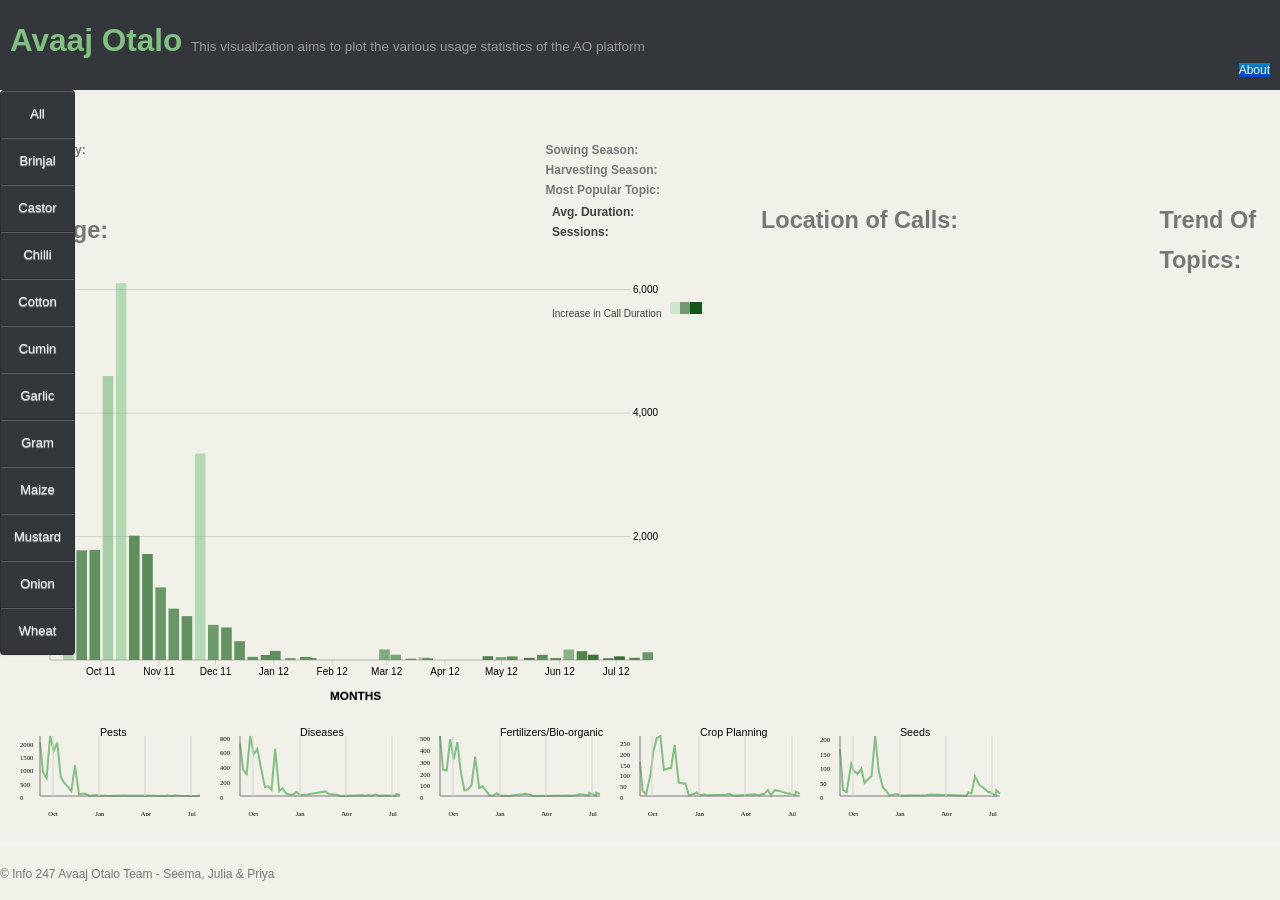
<file: index2.html>
<!DOCTYPE html>
<html lang="en">
  <head>
    <meta charset="utf-8">
    <title>Avaaj Otalo Data Visualization</title>
    <meta name="viewport" content="width=device-width, initial-scale=1.0">
    <meta name="description" content="">
    <meta name="author" content="">
    <script type="text/javascript" src="d3/d3.v3.js"></script>
    <script type="text/javascript" src="data/barData2.json"></script>
    <script type="text/javascript" src="data/cotton.json"></script>
    <script type="text/javascript" src="data/castor.json"></script>
    <script type="text/javascript" src="data/brinjal.json"></script>
    <script type="text/javascript" src="data/chilli.json"></script>
    <script type="text/javascript" src="data/garlic.json"></script>
    <script type="text/javascript" src="data/gram.json"></script>
    <script type="text/javascript" src="data/maize.json"></script>
    <script type="text/javascript" src="data/mustard.json"></script>
    <script type="text/javascript" src="data/onion.json"></script>
    <script type="text/javascript" src="data/paddy.json"></script>
    <script type="text/javascript" src="data/wheat.json"></script>
    <script type="text/javascript" src="data/cumin.json"></script>
    <script type="text/javascript" src="data/villageCalls.json"></script>
    <script type="text/javascript" src="data/finaldata.json"></script>
    <script type="text/javascript" src="javascripts/underscore-min.js"></script>
    <link href='http://fonts.googleapis.com/css?family=Noto+Serif' rel='stylesheet' type='text/css'>
    <link href='http://fonts.googleapis.com/css?family=Open+Sans' rel='stylesheet' type='text/css'>
    <link rel="stylesheet" type="text/css" href="stylesheets/bootstrap.css"/>
    <link rel="stylesheet" href="http://cdn.leafletjs.com/leaflet-0.5/leaflet.css" />

    <!-- Le styles -->
    <link rel="shortcut icon" type="image/x-icon" href="images/favicon.ico" />
        <style type="text/css">
       
            line.xTicks{
              stroke:#d3d3d3;
            }


              div.tooltip {   
                  position:absolute;
                  opacity:1;
                  left:550px;
                  top: 200px;
                  text-align: left;           
                  width: 150px;                  
                  height: 50px;                 
                  padding: 2px;              
                  font-size: 12px;        
                  color:#3D3D3D;
                  border: 0px;      
                  border-radius: 8px;           
                  pointer-events: none;        
            }

            div.legend {
                  position:absolute;
                  opacity:1;
                  left:550px;
                  top: 300px;
                  text-align: left;           
                  width: 200px;                  
                  height: 50px;                 
                  padding: 2px;              
                  font-size: 10px;        
                  color:#3D3D3D;
                  border: 0px;      
                  border-radius: 8px;           
                  pointer-events: none;  
            }

            .chart {
                shape-rendering: crispEdges;
            }

                     
            path.domain { 
              fill: none; 
              stroke: #767676; 
              stroke-width: 0.5; 
            } 

            .tick text{
              font-size: 10px;
            }

            #map { 
              height: 400px;
              width: 500px; 
            }

          #barchart {padding: 10px;}

          g.tick.major line{
            fill: none; 
            stroke: #767676; 
            stroke-width: 0.25; 

          }

          path.line{
              stroke: #80c080;
              stroke-width: 2;
              fill: none;
            }
           
          line {
                stroke: #767676;
            }
           
          text.line,text.xline{
                 font-family: "Century Gothic","georgia","sans-serif";
                font-size: 5pt;
            }

           text.info{
                font-size: 8pt;  
            }
            
            div.small{
              float:left;
              width:60px;
              padding-top:1px;
              margin:10px;
              color:#C4C4C4;
              font-size: 10px
            }

            div.desc{
              float:left;
              width:300px;
              padding-top:1px;
              margin:5px;
              color:#C4C4C4;
              font-size: 10px
            }

            div.big{
              margin:10px;
              color:#5a5a5a;
            }
            
            body{
              background: #F2F1E9;
            }

            text.title{
              position: relative;
              left:700px;
              top: 100px;
            }
           
    </style>
    <link href="stylesheets/bootstrap-responsive.css" rel="stylesheet">


  </head>

  <body>

  <div class="page-header">
  </br>
     <h1>Avaaj Otalo   <small>This visualization aims to plot the various usage statistics of the AO platform</small></h1>
      <!-- Button to trigger modal -->
      <span class="pull-right">
        <a href="#myModal" role="button" class="btn-primary" data-toggle="modal">About</a>
      </span>
   
    <!-- Modal -->
    <div id="myModal" class="modal hide fade" tabindex="-1" role="dialog" aria-labelledby="myModalLabel" aria-hidden="true">
      <div class="modal-header">
        <button type="button" class="close" data-dismiss="modal" aria-hidden="true">×</button>
        <h3 id="myModalLabel">Modal header</h3>
      </div>
      <div class="modal-body">
        <p>Avaaj Otalo Lorem ipsumLorem ipsumLorem ipsumLorem ipsumLorem ipsumLorem ipsumLorem ipsumLorem ipsumLorem ipsumLorem ipsumLorem ipsumLorem ipsumLorem ipsumLorem ipsumLorem ipsumLorem ipsumLorem ipsumLorem ipsumLorem ipsumLorem ipsumLorem ipsumLorem ipsumLorem ipsumLorem ipsumLorem ipsumLorem ipsumLorem ipsumLorem ipsumLorem ipsumLorem ipsumLorem ipsumLorem ipsumLorem ipsumLorem ipsumLorem ipsumLorem ipsumLorem ipsumLorem ipsumLorem ipsumLorem ipsumLorem ipsumLorem ipsumLorem ipsumLorem ipsumLorem ipsumLorem ipsumLorem ipsumLorem ipsumLorem ipsumLorem ipsumLorem ipsumLorem ipsumLorem ipsumLorem ipsumLorem ipsumLorem ipsumLorem ipsumLorem ipsumLorem ipsumLorem ipsumLorem ipsumLorem ipsumLorem ipsumLorem ipsumLorem ipsumLorem ipsumLorem ipsumLorem ipsumLorem ipsumLorem ipsumLorem ipsumLorem ipsumLorem ipsumLorem ipsum</p>
      </div>
      <div class="modal-footer">
        <button class="btn" data-dismiss="modal" aria-hidden="true">Close</button>
      </div>
    </div>  
  </div>
   
    <div class="container-fluid">
      
    <div class="row-fluid">
      <div class="span1">
         <div class="btn-group-vertical bs-docs-sidenav affix" data-toggle="buttons-radio">
            <button class="btn" id="all">All</button>
            <button class="btn" id="brinjal">Brinjal</button>  
            <button class="btn" id="castor">Castor</button>  
            <button class="btn" id="chilli">Chilli</button>  
            <button class="btn" id="cotton">Cotton</button>  
            <button class="btn" id="cumin">Cumin</button>  
            <button class="btn" id="garlic">Garlic</button>  
            <button class="btn" id="gram">Gram</button>  
            <button class="btn" id="maize">Maize</button>  
            <button class="btn" id="mustard">Mustard</button>  
            <button class="btn" id="onion">Onion</button>  
            <!--<button class="btn" id="paddy">Paddy</button> -->
            <button class="btn" id="wheat">Wheat</button>  
          </div>
        </div><!--span2-->
          <!--
          <div class="span12">

            <div class="desc">CROP</div>
            <div class="small">SOWING</div>
            <div class="small">HARVESTING</div>
            <div class="small">MOST FREQUENT TOPIC</div>
            <div class="small">VILLAGE</div>

            <div id="desc" class="desc" style="font-size:14px;color:black;">What is this crop about?</div>
           <div id="sowing" class="small" style="font-weight:bold;color:black;">Sowing Months</div>
           <div id="harvest" class="small" style="font-weight:bold;color:black;">Harvest Months</div>
           <div class="small" id="session" style="font-weight:bold;color:black;width:100px;"></div>
           <div class="small" id="duration" style="font-weight:bold;color:black;width:100px;"></div>
           <div class="small" id="topic" style="font-weight:bold;color:black;width:100px;"></div>
           <div class="small" id="village" style="font-weight:bold;color:black;width:100px;"></div>
          </div>
          <hr color="lightgray"></hr> 
          -->
          <div class="span12">
   
            <div class="span5">
            </br>
            <b>Crop Story: </b><span id="desc"></span>
            </div>
            <div class="span3">
            </br>
            <b>Sowing Season: </b><span id="sowing"></span></br>
            <b>Harvesting Season: </b><span id="harvest"></span></br>
            <b>Most Popular Topic: </b><span id="topic"></span></br>
            </div>
          </div>

          <div class="span7 bars" id="barchart">
             <h3> Usage:</h3>           
          </div><!--span6 bars-->

          <!--map-->
          <div class="span4">
            <h3>Location of Calls:</h3>
          </br>
            <!--Map goes in this span-->
            <script src="http://cdn.leafletjs.com/leaflet-0.5/leaflet.js"></script>
            <div id="map"> 
              <script>

                var map = L.map('map',{
                  center:[21.662299,71.392086],
                  zoom:7,
                  scrollWheelZoom:false
                  });
                var cropname='all';
                var villagedata=villageDat;
                 L.tileLayer('http://{s}.tile.cloudmade.com/9b98fefe8bfa40bca037ecb1e48c7b36/94437/256/{z}/{x}/{y}.png', {
                        attribution:'Size of circle indicates number of calls',
                        maxZoom: 10,
                        minZoom: 6
                    }).addTo(map);

                var circles=new Array();
                drawcircle('all');
                var cities;

                 function drawcircle(cropselected){
                  var i;
                  var sizemultiplier=1;
                  if (cropselected=='all'){
                    sizemultiplier = 2;
                  }
                  else if (cropselected=='cotton'){
                    sizemultiplier = 5;
                  }
                  else{
                    sizemultiplier = 50;
                  }
                  //L.clearLayers();
                  console.log(sizemultiplier,cropselected);
                  var vilcropdata = villagedata[0][cropselected];
                  for(i=0;i<vilcropdata.length;i++){
                      var   circle = L.circle([vilcropdata[i].lat, vilcropdata[i].longi], (vilcropdata[i].calls)*sizemultiplier,{
                      color: '#80c080',
                      fillColor: '#80c080',
                      fillOpacity: 0.4
                      }).bindPopup("<b>Village: </b>"+vilcropdata[i].village+"<br><b>Calls: </b>"+ vilcropdata[i].calls);
                      //seema add mouseout
                      circle.on({
                        mouseover: highlight,
                        mouseout: resetpopup
                      })
                      circles.push(circle);
                      map.addLayer(circles[i]);
                      //cities = L.layerGroup(circles);


                  }

                }
                
                function highlight(e){
                  var layer = e.target;
                  layer.openPopup();
                }   
                function resetpopup(e){
                  //wait
                  var layer = e.target;
                  layer.closePopup();
                }
              </script>

       

            </div><!--map span-->

          </div><!--span6 map-->  


      <div class="span12 lines"></div>
        <h3> Trend Of Topics:</h3>
      </br>
      </div><!--span10-->
  </div><!--row-->
        <script type="text/javascript">

            var startdate=new Date("9/4/2011");
            var enddate=new Date("7/19/2012");
            var sDonut=[];
            var dDonut=[];
            var donutdata=cropstop;
            var alldata=All;
            var actualW=700 ;
            var extendedH=450;
            var w=actualW-100;
            var h=extendedH-20;
            var padding=20;
            var crop="all"
            var barPadding=1;
            var period="all";
            var linDat=filterDatabyYear(cropstop);
            var topics=["Pests","Diseases","Fertilizers/Bio-organic","Crop Planning","Seeds","Weather","Weed Control","Irrigation","Sowing","Soil Care"];
            
            var svg=d3.selectAll(".bars")
                          .append("svg")
                          .attr("width",actualW)
                          .attr("height",extendedH);
            
            var barWidth=(w-padding)/alldata.length-barPadding;
         
            
            //var enddate=new Date(alldata[alldata.length-1]['date']);
                
            var minSess=d3.min(alldata,function(d){
                return parseInt(d['sessions']);
            })

            var maxSess=d3.max(alldata,function(d){
                return parseInt(d['sessions']);
            })

            var minDur=d3.min(alldata,function(d){
                return parseInt(d['duration']);
            })

            var maxDur=d3.max(alldata,function(d){
                return parseInt(d['duration']);
            })


            
            //Creating the scales
            var timescale=d3.time.scale()
                        .domain([startdate,enddate])
                        .range([padding,w+padding]);        

            var sessionscale=d3.scale.linear()
                          .domain([minSess,maxSess])
                          .range([h-padding,padding]);

           var colorScale=d3.scale.linear()
                            .domain([minDur,maxDur])
                            .range(["#b4dab4","#366d36"])
                            .interpolate(d3.interpolateLab);


            var cropMap=[]
            cropMap["cotton"]=Cotton
            cropMap["all"]=All
            cropMap["brinjal"]=Brinjal
            cropMap["castor"]=Castor
            cropMap["chilli"]=Chilli
            cropMap["cumin"]=Cumin
            cropMap["gram"]=Gram
            cropMap["garlic"]=Garlic
            cropMap["mustard"]=Mustard
            cropMap["onion"]=Onion
            cropMap["paddy"]=Paddy
            cropMap["wheat"]=Wheat
            cropMap["maize"]=Maize
            var cropname='all';
            var ddata=All;
            
            //first donut
            /*
            var piw = 160,
                pih = 200,
                pir = Math.min(piw, pih) / 2;

            var color = d3.scale.category10();

            var pie = d3.layout.pie()
                .sort(null);

            var arc = d3.svg.arc()
                .innerRadius(pir - 50)
                .outerRadius(pir - 20);

            var svgdonut = d3.select(".donut1").append("svg")
                .attr("width", piw)
                .attr("height", pih)
                .append("g")
                .attr("transform", "translate(" + piw / 2 + "," + pih / 2 + ")");
                svgdonut.append("text").text("Sessions").style("text-anchor", "middle");


            var path1 = svgdonut.selectAll("g")
                .data(pie(sDonut['all']))
                .enter().append("path")
                .attr("fill", function(d, i) { return color(i); })
                .attr("d", arc)
                .each(function(d) { this._current = d; }); // store the initial values

            //d3.selectAll("a").on("click", change);

            //legend
              var labels=["Announcements","Experience Sharing","Questions and Answers","Radio"];
           
            //second donut
            var svgdonut2 = d3.select(".donut2").append("svg")
                .attr("width", piw)
                .attr("height", pih)
                .append("g")
                .attr("transform", "translate(" + piw / 2 + "," + pih / 2 + ")");
                svgdonut2.append("text").text("Duration").style("text-anchor", "middle");

            var path2 = svgdonut2.selectAll("g")
                .data(pie(sDonut['all']))
                .enter().append("path")
                .attr("fill", function(d, i) { return color(i); })
                .attr("d", arc)
                .each(function(d) { this._current = d; }); // store the initial values


            //legend
            /*
              var legend2 = d3.select(".donut2").append("svg")
                  .attr("class", "legend")
                  .attr("width", pir * 2)
                  .attr("height", pir * 2)
                  .selectAll("g")
                  .data(color.domain().slice().reverse())
                  .enter().append("g")
                  .attr("transform", function(d, i) { return "translate(0," + i * 20 + ")"; });

              legend2.append("rect")
                  .attr("width", 18)
                  .attr("height", 18)
                  .style("fill", color);

              legend2.append("text")
                  .attr("x", 24)
                  .attr("y", 9)
                  .attr("dy", ".35em")
                  .text(function(d,i) { return labels[i] });*/

            ddata=filterDatabyYear(ddata);
            ddata=_.sortBy(ddata,function(d){
                return new Date(d['date']);
            });
     
                //Main Crop Chart
                barChart=svg.selectAll("rect")
                        .data(ddata);

                barChart.enter()
                        .append("rect")
                        .transition().duration(1000)
                        .attr({
                        "x":function(d,i){
                            //relX=padding+i*(barWidth+barPadding);
                            relX=timescale(new Date(d['date']));
                            return relX;
                        },
                        "y":function(d){
                            sessions=sessionscale(parseInt(d['sessions']));
                            return sessions;
                        },          
                        
                        "height":function(d){
                            sessions=sessionscale(parseInt(d['sessions']));
                            return h-padding-sessions;
                        },
                        "fill": function(d) {
                            return colorScale(parseInt(d['duration']));
                        },
                        "width":barWidth,
                        opacity:1
                    });     

                
                //Tooltip on mouse over
                var div=d3.select("body").append("div")
                .attr("class","tooltip")
                .html("<strong>Avg. Duration:<br/><strong> Sessions: </strong><br/><strong>");

                var legDiv=d3.select("body").append("div")
                .attr("class","legend")
                .html("Increase in Call Duration");

                var colors=["#cfe7cf","#729c70","#15571b"];
                var legend2 = d3.select(".legend").append("svg")
                  .attr("width", 70)
                  .attr("height", 15)
                  .selectAll("rect")
                  .data(colors);
              
                legend2.enter().append("rect")
                  .attr("width", 12)
                  .attr("height", 12)
                  .attr("transform", function(d, i) { return "translate(" + (i * 10+8) + ",0)"; })
                  .style("fill", function(d){
                    return d;
                  });
                  


                var desc=d3.select("body").select("span#desc");
                var sowing=d3.select("body").select("span#sowing");
                var harvest=d3.select("body").select("span#harvest");
               
                var topspan=d3.select("body").select("span#topic");
                var village=d3.select("body").select("span#village");
                                

                barChart.on("mouseover",function(d){
                    d3.select(this)
                    .transition()
                    .attr({
                        "width":15,
                        "fill":"black"
                    });
                   
                    div.html(
                        "<strong>Avg. Duration: "+d['duration']+" s<br/><strong> Sessions: </strong>"+d['sessions']+"<br/><strong>");
                    })
                    .on("mouseout",function(){
                          d3.select(this)
                          .transition()
                          .attr({
                              "width":barWidth,
                              "fill": function(d) {
                                  return colorScale(parseInt(d['duration']));
                              }
                          })
                          div.html(
                           "<strong>Avg. Duration:<br/><strong> Sessions: </strong><br/><strong>"
                           );
                        });                           
                

                //Creating the axes
                var xAxis = d3.svg.axis()
                      .scale(timescale)
                      .ticks(8)
                      .tickSize(5,0,0)
                      .orient("bottom")
                      .tickFormat(d3.time.format("%b %y"));
                      
                var yAxis = d3.svg.axis()
                    .scale(sessionscale) 
                   // .tickSize(0,0,0)
                    .ticks(3) 
                    .tickSize((w-padding),0,0)
                    .orient("right");
                               
                 //Adding the X-axis
                XaxisGroup=svg.append("g")
                        .attr("class","xaxis")
                        .attr("transform","translate(0,"+(h-padding)+")")
                        .call(xAxis);

                XaxisGroup.selectAll("text")                        
                        .style("class","axistext");
                      
                        
                 YaxisGroup=svg.append("g")
                        .attr("class","yaxis")
                        .attr("transform","translate("+(padding)+",0)")
                        .call(yAxis);   

                YaxisGroup.selectAll("text")                        
                        .style("class","axistext");
                       

                svg.append("text")
                .attr("class","x label")
                .attr("text-anchor","right")
                .attr("x",w/2)
                .attr("y",extendedH)
                .text("MONTHS");

                svg.append("text")
                .attr("class", "y label")
                .attr("text-anchor", "middle")
                .attr("x",-(h-padding)/2)
                .attr("y",8)
                .attr("dy", ".35em")
                .attr("transform", "rotate(-90)")
                .text("# OF SESSIONS");               

                d3.selectAll("button")
                .on("click",function(d){

                    crop=d3.select(this).attr("id");
                    //path1 = path1.data(pie(sDonut[crop])); // update the data
                    //path1.transition().duration(750).attrTween("d", arcTween); // redraw the arcs
                    //path2 = path2.data(pie(dDonut[crop])); // update the data
                    //path2.transition().duration(750).attrTween("d", arcTween); // redraw the arcs
                    //change circles on the map
                     for(i=0;i<circles.length;i++) {
                        map.removeLayer(circles[i]);
                    }  
                    circles = new Array();
                    //add new based on crop selected
                    drawcircle(crop);
                    cropdata=cropMap[crop];
                    
                    desc.text(cropdata[0]['crops'][0])
                      .transition()
                      .duration(1000);

                    sowing.text(cropdata[0]['crops'][1])
                      .transition()
                      .duration(1000);

                    harvest.text(cropdata[0]['crops'][2])
                      .transition()
                      .duration(1000);

                    
                    topspan.text(cropdata[0]['crops'][3])
                      .transition()
                      .duration(1000);

                    village.text(cropdata[0]['crops'][6])
                      .transition()
                      .duration(1000);
                    
                    cropdata=filterDatabyYear(cropdata);
                   
                    //Redraw bar chart
                    redraw(cropdata);
                    d3.selectAll(".lineChart").remove();
                    for(index in topics){
                       topic=topics[index];
                       count+=plotMultiples(crop,topic);
                        if(count>5){
                          count=1;
                          break;
                        }
                    } 
                });

              /*  d3.selectAll("input")
                .on("change",function(d){
                    period=d3.select(this).attr("value");
                    cropdata=cropMap[crop];
                    newdata=filterDatabyYear(cropdata);
                    redraw(newdata);
                });*/

                var count=1;
                               
                for(index in topics){
                  topic=topics[index];
                  
                  count+=plotMultiples(crop,topic);
                  if(count>5){
                    count=1;
                    break;
                  }
                } 


            //Function start here

            function filterDatabyYear(dat){
                
                var newdat=[];
               
                for(i=0;i<dat.length;i++){
                    tempdate=new Date(dat[i]['date']);
                    if(tempdate>startdate & tempdate<enddate){
                        newdat.push(dat[i]);
                    }    
                }
                return newdat;
            }

            function redraw(cropdata){
                
                cropdata=_.sortBy(cropdata,function(d){
                  return new Date(d['date']);
               });

                //X-Axis Redraw
                //startdate=new Date(cropdata[0]['date']);
                //enddate=new Date(cropdata[cropdata.length-1]['date']);
                //timescale.domain([startdate,enddate]);
                //svg.select(".xaxis").transition().duration(1000).call(xAxis);

                //Y-Axis Redraw
                minSess=d3.min(cropdata,function(d){
                    return parseInt(d['sessions']);
                })

                maxSess=d3.max(cropdata,function(d){
                    return parseInt(d['sessions']);
                })
                sessionscale.domain([minSess,maxSess]);
                svg.select(".yaxis").transition().duration(1000).call(yAxis);

                barChart=svg.selectAll("rect")
                        .data(cropdata);
                barChart.enter()
                        .insert("rect");
                barChart.transition()
                        .duration(1000)
                        .attr({
                        "x":function(d,i){
                            //relX=(padding)+i*(barWidth+barPadding);
                            relX=timescale(new Date(d['date']));
                            return relX;
                        },
                        "y":function(d){
                            sessions=sessionscale(parseInt(d['sessions']));
                            return sessions;
                        },
                        "height":function(d){
                                sessions=sessionscale(parseInt(d['sessions']));
                                return h-padding-sessions;
                         },
                        "fill": function(d) {
                             return colorScale(parseInt(d['duration']));
                         }
                          })       
                        .selectAll("rect")   
                        .attr({
                            "width":barWidth,
                            opacity:1
                    });     

               
                barChart.exit().transition().duration(1000)
                       .attr("height", 0);

                
            }
    

            function donutExtract(){
                sDonut['all']=[0,0,0,0];
                for(i=0;i<donutdata.length;i++){
                    name=donutdata[i]['crop'].toLowerCase();
                    if(sDonut[name]==null){
                      sDonut[name]=[0,0,0,0];
                    }else{
                      if(donutdata[i]['forumid']=="Questions and Answers"){
                        sDonut[name][1]+=1;
                        sDonut['all'][1]+=1;
                      }else if(donutdata[i]['forumid']=="Experience Sharing"){
                        sDonut[name][2]+=1;
                        sDonut['all'][2]+=1;
                      }else if(donutdata[i]['forumid']=="Announcements"){
                        sDonut[name][3]+=1;
                        sDonut['all'][3]+=1;
                      }
                    }
                }
                
                dDonut['all']=[0,0,0,0];
                for(i=0;i<donutdata.length;i++){
                    name=donutdata[i]['crop'].toLowerCase();
                    if(dDonut[name]==null){
                      dDonut[name]=[0,0,0,0];
                    }else{
                      durations=donutdata[i]['duration'];
                      if(donutdata[i]['forumid']=="Questions and Answers"){
                        dDonut[name][1]+=durations;
                        dDonut['all'][1]+=durations;
                      }else if(donutdata[i]['forumid']=="Experience Sharing"){
                        dDonut[name][2]+=durations;
                        dDonut['all'][2]+=durations;
                      }else if(donutdata[i]['forumid']=="Announcements"){
                        dDonut[name][3]+=durations;
                        dDonut['all'][3]+=durations;
                      }
                    }
                }
                
            }

            function arcTween(a) {
                var i = d3.interpolate(this._current, a);
                this._current = i(0);
                return function(t) {
                  return arc(i(t));
                };
            }

         function plotMultiples(cropV,topicV){
            //Get the topic data from the finaldata.json
              var tlist={};
              var months=["Jan","Feb","Mar","Apr","May","Jun","Jul","Aug","Sep","Oct","Nov","Dec"];
              for(i=0;i<linDat.length;i++){
                       content=String(linDat[i]['crop']);
                       if((content.toLowerCase()==cropV || cropV=='all') & linDat[i]['topic']==topicV){
                        weekno=linDat[i]['weekno']+","+linDat[i]['year'];
                         if(tlist[weekno]==null){
                            tlist[weekno]=[1,linDat[i]['date']];
                          }else{
                            tlist[weekno][0]+=1;
                          }

                      }
                }
              
              linedata=[];
              for(key in tlist){
                  linedata.push(tlist[key]);
              }
              
              if(linedata.length<=5){
                return 0;
              }

              //Plot graph
              var startdate=new Date("9/4/2011");
              var enddate=new Date("7/19/2012");
              var sessions=[];
              var dates=[];
              for(i=0;i<linedata.length;i++){
                sessions.push(linedata[i][0]);
                dates.push(linedata[i][1]);
              }
             
              var w=200;
              var h=100;
              var margin=20;
              y = d3.scale.linear().domain([0, d3.max(sessions,function(d){return d;})]).range([0 + margin, h - margin]);
              //x = d3.scale.linear().domain([0,linedata.length])                .range([margin, w - margin]);
              var minDate=d3.min(dates,function(d){
                return new Date(d);
              });

              var maxDate=d3.max(dates,function(d){
                return new Date(d);
              });

              
              x = d3.time.scale().domain([minDate,maxDate]).range([margin, w - margin]);
           

              var vis=d3.selectAll(".lines")
              .append("svg:svg")
              .attr("class","lineChart")
              .attr("width",w)
              .attr("height",h);

              var g=vis.append("svg:g")
              .attr("transform","translate(0,"+h+")"); 
              
              g.append("text")
              .attr("class","info")
              .text(topicV)
              .attr({
                "x":80,
                "y":-80
              });

              var line=d3.svg.line()
              .x(function(d,i){
                xdate=new Date(d[1]);
                return x(xdate);
              })
              .y(function(d){
                ysess=d[0];
                return -1*y(ysess);
              });

              
              g.append("svg:path").attr("d",line(linedata))
              .attr("class","line");

              g.append("svg:line")
              .attr("x1", x(minDate))
              .attr("y1", -1 * y(0))
              .attr("x2", x(maxDate))
              .attr("y2", -1 * y(0));
           
              g.append("svg:line")
                  .attr("x1", x(minDate))
                  .attr("y1", -1 * y(0))
                  .attr("x2", x(minDate))
                  .attr("y2", -1 * y(d3.max(sessions)));
                
               
              g.selectAll(".xLabel")
              .data(x.ticks(4))
              .enter().append("svg:text")
              .attr("class", "xLabel")
              .text(function(d,i){
                
                val=d.getMonth();
                console.log(d,val);
                return months[val];
              })
              .attr("class","xline")
              .attr("x", function(d) { return x(d) })
              .attr("y", 0)
              .attr("text-anchor", "middle");
           
              g.selectAll(".yLabel")
              .data(y.ticks(5))
              .enter().append("svg:text")
              .attr("class", "yLabel")
              .text(String)
              .attr("class","line")
              .attr("x", 0)
              .attr("y", function(d) { return -1 * y(d) })
              .attr("text-anchor", "right")
              .attr("dy", 4);

              g.selectAll(".xTicks")
                .data(x.ticks(4))
                .enter().append("svg:line")
                .attr("class", "xTicks")
                .attr("x1", function(d) { return parseInt(x(d)); })
                .attr("y1", -1 * y(0))
                .attr("x2", function(d) { return parseInt(x(d)); })
                .attr("y2", -80); //change
                
             
            g.selectAll(".yTicks")
                .data(y.ticks(4))
                .enter().append("svg:line")
                .attr("class", "yTicks")
                .attr("y1", function(d) { return -1 * y(d); })
                .attr("x1", x(minDate))
                .attr("y2", function(d) { return -1 * y(d); })
                .attr("x2", x(minDate));


            

              return 1;
          
      } 

              

</script>


</div><!--container-->

<hr>
    
    </div><!--/.fluid-container-->

    <!-- Le javascript
    ================================================== -->
    <!-- Placed at the end of the document so the pages load faster -->
    <script src="assets/js/jquery.js"></script>
    <script src="assets/js/bootstrap-transition.js"></script>
    <script src="assets/js/bootstrap-alert.js"></script>
    <script src="assets/js/bootstrap-modal.js"></script>
    <script src="assets/js/bootstrap-dropdown.js"></script>
    <script src="assets/js/bootstrap-scrollspy.js"></script>
    <script src="assets/js/bootstrap-tab.js"></script>
    <script src="assets/js/bootstrap-tooltip.js"></script>
    <script src="assets/js/bootstrap-popover.js"></script>
    <script src="assets/js/bootstrap-button.js"></script>
    <script src="assets/js/bootstrap-collapse.js"></script>
    <script src="assets/js/bootstrap-carousel.js"></script>
    <script src="assets/js/bootstrap-typeahead.js"></script>

  </body>
    <footer>
        <p>&copy; Info 247 Avaaj Otalo Team - Seema, Julia & Priya </p>
      </footer>

</html>
</file>
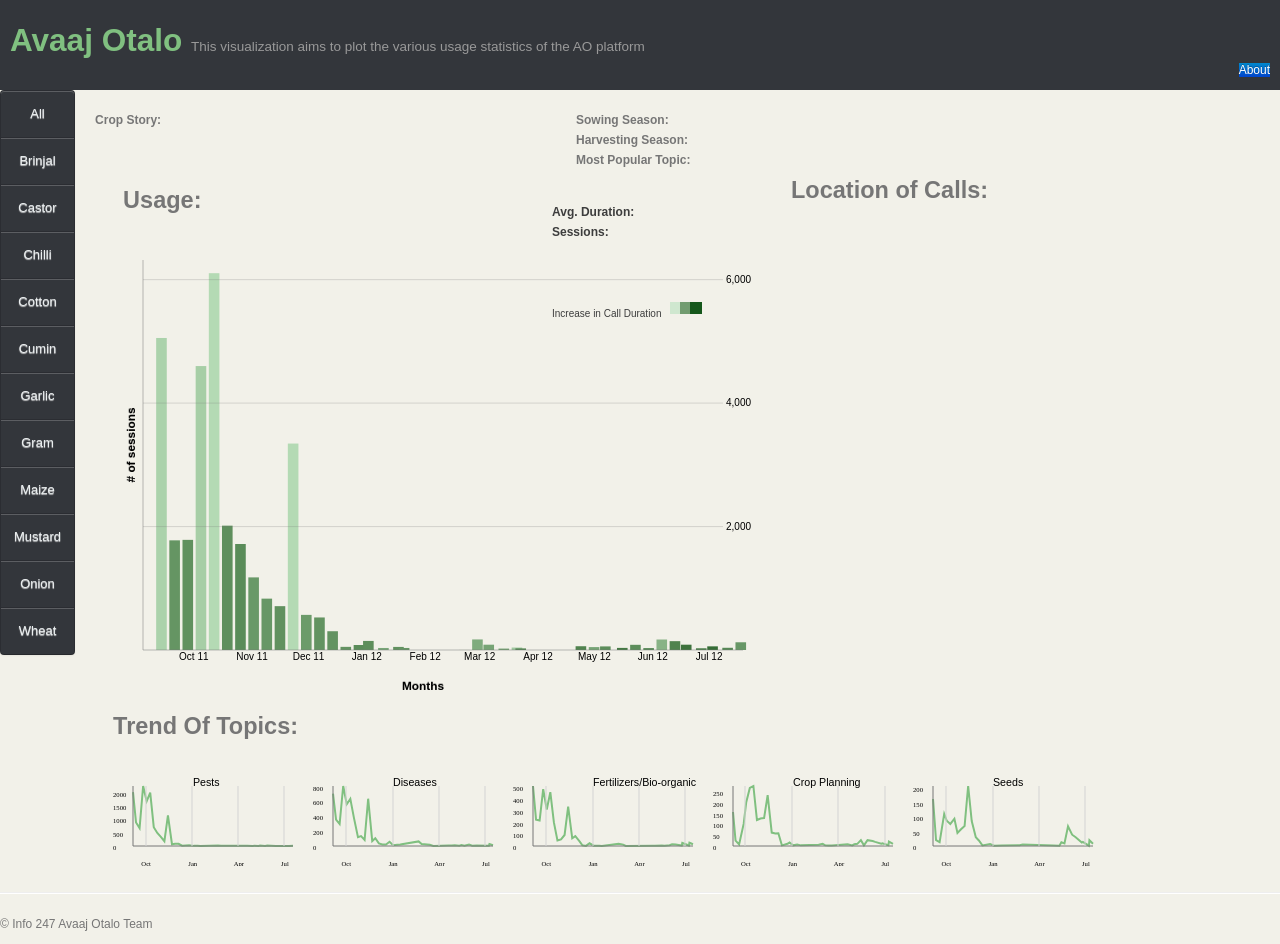
<file: index3.html>
<!DOCTYPE html>
<html lang="en">
  <head>
    <meta charset="utf-8">
    <title>Avaaj Otalo Data Visualization</title>
    <meta name="viewport" content="width=device-width, initial-scale=1.0">
    <meta name="description" content="">
    <meta name="author" content="">
    <script type="text/javascript" src="d3/d3.v3.js"></script>
    <script type="text/javascript" src="data/barData2.json"></script>
    <script type="text/javascript" src="data/cotton.json"></script>
    <script type="text/javascript" src="data/castor.json"></script>
    <script type="text/javascript" src="data/brinjal.json"></script>
    <script type="text/javascript" src="data/chilli.json"></script>
    <script type="text/javascript" src="data/garlic.json"></script>
    <script type="text/javascript" src="data/gram.json"></script>
    <script type="text/javascript" src="data/maize.json"></script>
    <script type="text/javascript" src="data/mustard.json"></script>
    <script type="text/javascript" src="data/onion.json"></script>
    <script type="text/javascript" src="data/paddy.json"></script>
    <script type="text/javascript" src="data/wheat.json"></script>
    <script type="text/javascript" src="data/cumin.json"></script>
    <script type="text/javascript" src="data/villageCalls.json"></script>
    <script type="text/javascript" src="data/finaldata.json"></script>
    <script type="text/javascript" src="javascripts/underscore-min.js"></script>
    <link href='http://fonts.googleapis.com/css?family=Noto+Serif' rel='stylesheet' type='text/css'>
    <link href='http://fonts.googleapis.com/css?family=Open+Sans' rel='stylesheet' type='text/css'>
    <link rel="stylesheet" type="text/css" href="stylesheets/bootstrap.css"/>
    <link rel="stylesheet" href="http://cdn.leafletjs.com/leaflet-0.5/leaflet.css" />

    <!-- Le styles -->
    <link rel="shortcut icon" type="image/x-icon" href="images/favicon.ico" />
        <style type="text/css">
       
            line.xTicks{
              stroke:#d3d3d3;
            }


              div.tooltip {   
                  position:absolute;
                  opacity:1;
                  left:550px;
                  top: 200px;
                  text-align: left;           
                  width: 150px;                  
                  height: 50px;                 
                  padding: 2px;              
                  font-size: 12px;        
                  color:#3D3D3D;
                  border: 0px;      
                  border-radius: 8px;           
                  pointer-events: none;        
            }

            div.legend {
                  position:absolute;
                  opacity:1;
                  left:550px;
                  top: 300px;
                  text-align: left;           
                  width: 200px;                  
                  height: 50px;                 
                  padding: 2px;              
                  font-size: 10px;        
                  color:#3D3D3D;
                  border: 0px;      
                  border-radius: 8px;           
                  pointer-events: none;  
            }

            .chart {
                shape-rendering: crispEdges;
            }

                     
            path.domain { 
              fill: none; 
              stroke: #767676; 
              stroke-width: 0.5; 
            } 

            .tick text{
              font-size: 10px;
            }

            #map { 
              height: 400px;
              width: 500px; 
            }

          #barchart {padding: 10px;}

          g.tick.major line{
            fill: none; 
            stroke: #767676; 
            stroke-width: 0.25; 

          }

          path.line{
              stroke: #80c080;
              stroke-width: 2;
              fill: none;
            }
           
          line {
                stroke: #767676;
            }
           
          text.line,text.xline{
                 font-family: "Century Gothic","georgia","sans-serif";
                font-size: 5pt;
            }

           text.info{
                font-size: 8pt;  
            }
            
            div.small{
              float:left;
              width:60px;
              padding-top:1px;
              margin:10px;
              color:#C4C4C4;
              font-size: 10px
            }

            div.desc{
              float:left;
              width:300px;
              padding-top:1px;
              margin:5px;
              color:#C4C4C4;
              font-size: 10px
            }

            div.big{
              margin:10px;
              color:#5a5a5a;
            }
            
            body{
              background: #F2F1E9;
            }

            text.title{
              position: relative;
              left:700px;
              top: 100px;
            }
           
    </style>
    <link href="stylesheets/bootstrap-responsive.css" rel="stylesheet">


  </head>

  <body>

  <div class="page-header">
    </br>
      <h1>Avaaj Otalo   <small>This visualization aims to plot the various usage statistics of the AO platform</small></h1>
      <!-- Button to trigger modal -->
      <span class="pull-right">
        <a href="#myModal" role="button" class="btn-primary" data-toggle="modal">About</a>
      </span>
   
    <!-- Modal -->
    <div id="myModal" class="modal hide fade" tabindex="-1" role="dialog" aria-labelledby="myModalLabel" aria-hidden="true">
      <div class="modal-header">
        <button type="button" class="close" data-dismiss="modal" aria-hidden="true">×</button>
        <h3 id="myModalLabel">Modal header</h3>
      </div>
      <div class="modal-body">
        <p>Avaaj Otalo Lorem ipsumLorem ipsumLorem ipsumLorem ipsumLorem ipsumLorem ipsumLorem ipsumLorem ipsumLorem ipsumLorem ipsumLorem ipsumLorem ipsumLorem ipsumLorem ipsumLorem ipsumLorem ipsumLorem ipsumLorem ipsumLorem ipsumLorem ipsumLorem ipsumLorem ipsumLorem ipsumLorem ipsumLorem ipsumLorem ipsumLorem ipsumLorem ipsumLorem ipsumLorem ipsumLorem ipsumLorem ipsumLorem ipsumLorem ipsumLorem ipsumLorem ipsumLorem ipsumLorem ipsumLorem ipsumLorem ipsumLorem ipsumLorem ipsumLorem ipsumLorem ipsumLorem ipsumLorem ipsumLorem ipsumLorem ipsumLorem ipsumLorem ipsumLorem ipsumLorem ipsumLorem ipsumLorem ipsumLorem ipsumLorem ipsumLorem ipsumLorem ipsumLorem ipsumLorem ipsumLorem ipsumLorem ipsumLorem ipsumLorem ipsumLorem ipsumLorem ipsumLorem ipsumLorem ipsumLorem ipsumLorem ipsumLorem ipsumLorem ipsumLorem ipsumLorem ipsum</p>
      </div>
      <div class="modal-footer">
        <button class="btn" data-dismiss="modal" aria-hidden="true">Close</button>
      </div>
    </div>  
  </div>
   
    <div class="container-fluid">
      
    <div class="row-fluid">
      <div class="span1">
         <div class="btn-group-vertical bs-docs-sidenav affix" data-toggle="buttons-radio">
            <button class="btn" id="all">All</button>
            <button class="btn" id="brinjal">Brinjal</button>  
            <button class="btn" id="castor">Castor</button>  
            <button class="btn" id="chilli">Chilli</button>  
            <button class="btn" id="cotton">Cotton</button>  
            <button class="btn" id="cumin">Cumin</button>  
            <button class="btn" id="garlic">Garlic</button>  
            <button class="btn" id="gram">Gram</button>  
            <button class="btn" id="maize">Maize</button>  
            <button class="btn" id="mustard">Mustard</button>  
            <button class="btn" id="onion">Onion</button>  
            <button class="btn" id="wheat">Wheat</button>  
          </div>
        </div><!--span2-->
        <div class="span11">
            <div class="span12">
   
            <div class="span5">
            </br>
            <b>Crop Story: </b><span id="desc"></span>
            </div>
            <div class="span3">
            </br>
            <b>Sowing Season: </b><span id="sowing"></span></br>
            <b>Harvesting Season: </b><span id="harvest"></span></br>
            <b>Most Popular Topic: </b><span id="topic"></span></br>
            </div>
          </div>


          <div class="span7 bars" id="barchart">
           <h3> Usage:</h3>
           </br>
          </div><!--span6 bars-->

          <!--map-->
          <div class="span4">
            <h3>Location of Calls:</h3>
          </br>
            <!--Map goes in this span-->
            <script src="http://cdn.leafletjs.com/leaflet-0.5/leaflet.js"></script>
            <div id="map"> 
              <script>

                var map = L.map('map',{
                  center:[21.662299,71.392086],
                  zoom:7,
                  scrollWheelZoom:false
                  });

                var cropname='all';
                var villagedata=villageDat;
                L.tileLayer('http://{s}.tile.cloudmade.com/9b98fefe8bfa40bca037ecb1e48c7b36/94437/256/{z}/{x}/{y}.png', {
                        attribution:'Size of circle indicates number of calls',
                        maxZoom: 10,
                        minZoom: 6
                    }).addTo(map);

                var circles=new Array();
                drawcircle('all');
                var cities;

                 function drawcircle(cropselected){
                  var i;
                  var sizemultiplier=1;
                  if (cropselected=='all'){
                    sizemultiplier = 2;
                  }
                  else if (cropselected=='cotton'){
                    sizemultiplier = 5;
                  }
                  else{
                    sizemultiplier = 50;
                  }
                  //L.clearLayers();


                  console.log(sizemultiplier);
                  var vilcropdata = villagedata[0][cropselected];
                  for(i=0;i<vilcropdata.length;i++){
                      var   circle = L.circle([vilcropdata[i].lat, vilcropdata[i].longi], (vilcropdata[i].calls)*sizemultiplier,{
                      color: '#80c080',
                      fillColor: '#80c080',
                      fillOpacity: 0.4
                      }).bindPopup("<b>Village: </b>"+vilcropdata[i].village+"<br><b>Calls: </b>"+ vilcropdata[i].calls);
                      //seema add mouseout
                      circle.on({
                        mouseover: highlight,
                        mouseout: resetpopup
                      })
                      circles.push(circle);
                      map.addLayer(circles[i]);
                      //cities = L.layerGroup(circles);

                  }

                }
                
                function highlight(e){
                  var layer = e.target;
                  layer.openPopup();

                }
                function resetpopup(e){
                   //wait
                  var layer = e.target;
                  layer.closePopup();
                }
              </script>

       

            </div><!--map span-->

          </div><!--span6 map-->  


      <div class="span12 lines">
        <h3> Trend Of Topics:</h3>
      </br>
      </div>

      </div><!--span10-->
  </div><!--row-->
        <script type="text/javascript">

            var startdate=new Date("9/4/2011");
            var enddate=new Date("7/19/2012");
            var sDonut=[];
            var dDonut=[];
            var donutdata=cropstop;
            var alldata=All;
            var actualW=700 ;
            var extendedH=450;
            var w=actualW-100;
            var h=extendedH-20;
            var padding=20;
            var crop="all"
            var barPadding=1;
            var period="all";
            var linDat=filterDatabyYear(cropstop);
            var topics=["Pests","Diseases","Fertilizers/Bio-organic","Crop Planning","Seeds","Weather","Weed Control","Irrigation","Sowing","Soil Care"];
            
            var svg=d3.selectAll(".bars")
                          .append("svg")
                          .attr("width",actualW)
                          .attr("height",extendedH);
            
            var barWidth=(w-padding)/alldata.length-barPadding;
         
            
            //var enddate=new Date(alldata[alldata.length-1]['date']);
                
            var minSess=d3.min(alldata,function(d){
                return parseInt(d['sessions']);
            })

            var maxSess=d3.max(alldata,function(d){
                return parseInt(d['sessions']);
            })

            var minDur=d3.min(alldata,function(d){
                return parseInt(d['duration']);
            })

            var maxDur=d3.max(alldata,function(d){
                return parseInt(d['duration']);
            })


            
            //Creating the scales
            var timescale=d3.time.scale()
                        .domain([startdate,enddate])
                        .range([padding,w+padding]);        

            var sessionscale=d3.scale.linear()
                          .domain([minSess,maxSess])
                          .range([h-padding,padding]);

           var colorScale=d3.scale.linear()
                            .domain([minDur,maxDur])
                            .range(["#b4dab4","#366d36"])
                            .interpolate(d3.interpolateLab);


            var cropMap=[]
            cropMap["cotton"]=Cotton
            cropMap["all"]=All
            cropMap["brinjal"]=Brinjal
            cropMap["castor"]=Castor
            cropMap["chilli"]=Chilli
            cropMap["cumin"]=Cumin
            cropMap["gram"]=Gram
            cropMap["garlic"]=Garlic
            cropMap["mustard"]=Mustard
            cropMap["onion"]=Onion
            cropMap["paddy"]=Paddy
            cropMap["wheat"]=Wheat
            cropMap["maize"]=Maize
            var cropname='all';
            var ddata=All;
            ddata=filterDatabyYear(ddata);           
            ddata=_.sortBy(ddata,function(d){
                return new Date(d['date']);
            });
     
                //Main Crop Chart
                 barChart=svg.selectAll("rect")
                        .data(ddata);

                barChart.enter()
                        .append("rect")
                        .transition().duration(1000)
                        .attr({
                        "x":function(d,i){
                            //relX=padding+i*(barWidth+barPadding);
                            relX=timescale(new Date(d['date']));
                            return relX;
                        },
                        "y":function(d){
                            sessions=sessionscale(parseInt(d['sessions']));
                            return sessions;
                        },          
                        
                        "height":function(d){
                            sessions=sessionscale(parseInt(d['sessions']));
                            return h-padding-sessions;
                        },
                        "fill": function(d) {
                            return colorScale(parseInt(d['duration']));
                        },
                        "width":barWidth,
                        opacity:1
                    });        

                //Tooltip on mouse over
                 var div=d3.select("body").append("div")
                .attr("class","tooltip")
                .html("<strong>Avg. Duration:<br/><strong> Sessions: </strong><br/><strong>");

                var legDiv=d3.select("body").append("div")
                .attr("class","legend")
                .html("Increase in Call Duration");

                var colors=["#cfe7cf","#729c70","#15571b"];
                var legend2 = d3.select(".legend").append("svg")
                  .attr("width", 70)
                  .attr("height", 15)
                  .selectAll("rect")
                  .data(colors);
              
                legend2.enter().append("rect")
                  .attr("width", 12)
                  .attr("height", 12)
                  .attr("transform", function(d, i) { return "translate(" + (i * 10+8) + ",0)"; })
                  .style("fill", function(d){
                    return d;
                  });
                  

                var desc=d3.select("body").select("span#desc");
                var sowing=d3.select("body").select("span#sowing");
                var harvest=d3.select("body").select("span#harvest");
                var sess=d3.select("body").select("span#session");
                var duration=d3.select("body").select("span#duration");
                var topspan=d3.select("body").select("span#topic");
                var village=d3.select("body").select("span#village");


                                

                barChart.on("mouseover",function(d){
                    d3.select(this)
                    .transition()
                    .attr({
                        "width":15,
                        "fill":"black"
                    });
                   
                    div.html(
                        "<strong>Avg. Duration: "+d['duration']+" s<br/><strong> Sessions: </strong>"+d['sessions']+"<br/><strong>");
                    })
                    .on("mouseout",function(){
                          d3.select(this)
                          .transition()
                          .attr({
                              "width":barWidth,
                              "fill": function(d) {
                                  return colorScale(parseInt(d['duration']));
                              }
                          })
                          div.html(
                           "<strong>Avg. Duration:<br/><strong> Sessions: </strong><br/><strong>"
                           );
                        });                           
                

                //Creating the axes
                var xAxis = d3.svg.axis()
                      .scale(timescale)
                      .ticks(8)
                      .tickSize(0)
                      .orient("bottom")
                      .tickFormat(d3.time.format("%b %y"));
                      
                var yAxis = d3.svg.axis()
                    .scale(sessionscale) 
                    .ticks(3) 
                    .tickSize((w-padding),0,0)
                    .orient("right");
                               
                 //Adding the X-axis
                XaxisGroup=svg.append("g")
                        .attr("class","xaxis")
                        .attr("transform","translate(0,"+(h-padding)+")")
                        .call(xAxis);

                XaxisGroup.selectAll("text")                        
                        .style("class","axistext");
                      
                        
                 YaxisGroup=svg.append("g")
                        .attr("class","yaxis")
                        .attr("transform","translate("+(padding)+",0)")
                        .call(yAxis);   

                YaxisGroup.selectAll("text")                        
                        .style("class","axistext")
                       

                svg.append("text")
                .attr("class","x label")
                .attr("text-anchor","middle")
                .attr("x",w/2)
                .attr("y",extendedH)
                .text("Months");

                svg.append("text")
                .attr("class", "y label")
                .attr("text-anchor", "middle")
                .attr("x",-(h-padding)/2)
                .attr("y",8)
                .attr("dy", ".35em")
                .attr("transform", "rotate(-90)")
                .text("# of sessions");

               

                d3.selectAll("button")
                .on("click",function(d){

                    crop=d3.select(this).attr("id");
                    //path1 = path1.data(pie(sDonut[crop])); // update the data
                    //path1.transition().duration(750).attrTween("d", arcTween); // redraw the arcs
                    //path2 = path2.data(pie(dDonut[crop])); // update the data
                    //path2.transition().duration(750).attrTween("d", arcTween); // redraw the arcs
                    //change circles on the map
                     for(i=0;i<circles.length;i++) {
                        map.removeLayer(circles[i]);
                    }  
                    circles = new Array();
                    //add new based on crop selected
                    drawcircle(crop);
                    cropdata=cropMap[crop];
                    
                    desc.text(cropdata[0]['crops'][0])
                      .transition()
                      .duration(1000);

                    sowing.text(cropdata[0]['crops'][1])
                      .transition()
                      .duration(1000);

                    console.log(cropdata[0]['crops'][2]);  
                    harvest.text(cropdata[0]['crops'][2])
                      .transition()
                      .duration(1000);

                    sess.text(cropdata[0]['crops'][3])
                      .transition()
                      .duration(1000);

                    duration.text(cropdata[0]['crops'][4])
                      .transition()
                      .duration(1000);

                    topspan.text(cropdata[0]['crops'][3])
                      .transition()
                      .duration(1000);

                    village.text(cropdata[0]['crops'][6])
                      .transition()
                      .duration(1000);
                    
                    cropdata=filterDatabyYear(cropdata);
                   
                    //Redraw bar chart
                    redraw(cropdata);
                    d3.selectAll(".lineChart").remove();
                    for(index in topics){
                       topic=topics[index];
                       count+=plotMultiples(crop,topic);
                        if(count>5){
                          count=1;
                          break;
                        }
                    } 
                });

              /*  d3.selectAll("input")
                .on("change",function(d){
                    period=d3.select(this).attr("value");
                    cropdata=cropMap[crop];
                    newdata=filterDatabyYear(cropdata);
                    redraw(newdata);
                });*/

                var count=1;
                               
                for(index in topics){
                  topic=topics[index];
                  
                  count+=plotMultiples(crop,topic);
                  if(count>5){
                    count=1;
                    break;
                  }
                } 


            //Function start here

            function filterDatabyYear(dat){
                var newdat=[];
               
                for(i=0;i<dat.length;i++){
                    tempdate=new Date(dat[i]['date']);
                    if(tempdate>startdate & tempdate<enddate){
                        newdat.push(dat[i]);
                    }    
                }
                return newdat;
            }

            function redraw(cropdata){
                
                cropdata=_.sortBy(cropdata,function(d){
                  return new Date(d['date']);
               });

                //X-Axis Redraw
                /*startdate=new Date(cropdata[0]['date']);
                enddate=new Date(cropdata[cropdata.length-1]['date']);
                timescale.domain([startdate,enddate]);
                svg.select(".xaxis").transition().duration(1000).call(xAxis);*/

                //Y-Axis Redraw
                minSess=d3.min(cropdata,function(d){
                    return parseInt(d['sessions']);
                })

                maxSess=d3.max(cropdata,function(d){
                    return parseInt(d['sessions']);
                })
                sessionscale.domain([minSess,maxSess]);
                svg.select(".yaxis").transition().duration(1000).call(yAxis);

                barChart=svg.selectAll("rect")
                        .data(cropdata);
                barChart.enter()
                        .insert("rect");
                barChart.transition()
                        .duration(1000)
                        .attr({
                        "x":function(d,i){
                            //relX=(padding)+i*(barWidth+barPadding);
                            relX=timescale(new Date(d['date']));
                            return relX;
                        },
                        "y":function(d){
                            sessions=sessionscale(parseInt(d['sessions']));
                            return sessions;
                        },
                        "height":function(d){
                                sessions=sessionscale(parseInt(d['sessions']));
                                return h-padding-sessions;
                         },
                        "fill": function(d) {
                             return colorScale(parseInt(d['duration']));
                         }
                          })       
                        .selectAll("rect")   
                        .attr({
                            "width":barWidth,
                            opacity:1
                    });     

               
                barChart.exit().transition().duration(1000)
                       .attr("height", 0);

                
            }
    

           

             function plotMultiples(cropV,topicV){
            //Get the topic data from the finaldata.json
              var tlist={};
              var months=["Jan","Feb","Mar","Apr","May","Jun","Jul","Aug","Sep","Oct","Nov","Dec"];
              for(i=0;i<linDat.length;i++){
                       content=String(linDat[i]['crop']);
                       if((content.toLowerCase()==cropV || cropV=='all') & linDat[i]['topic']==topicV){
                        weekno=linDat[i]['weekno']+","+linDat[i]['year'];
                         if(tlist[weekno]==null){
                            tlist[weekno]=[1,linDat[i]['date']];
                          }else{
                            tlist[weekno][0]+=1;
                          }

                      }
                }
              
              linedata=[];
              for(key in tlist){
                  linedata.push(tlist[key]);
              }
              
              if(linedata.length<=5){
                return 0;
              }

              //Plot graph
              var startdate=new Date("9/4/2011");
              var enddate=new Date("7/19/2012");
              var sessions=[];
              var dates=[];
              for(i=0;i<linedata.length;i++){
                sessions.push(linedata[i][0]);
                dates.push(linedata[i][1]);
              }
             
              var w=200;
              var h=100;
              var margin=20;
              y = d3.scale.linear().domain([0, d3.max(sessions,function(d){return d;})]).range([0 + margin, h - margin]);
              //x = d3.scale.linear().domain([0,linedata.length])                .range([margin, w - margin]);
              var minDate=d3.min(dates,function(d){
                return new Date(d);
              });

              var maxDate=d3.max(dates,function(d){
                return new Date(d);
              });

              
              x = d3.time.scale().domain([minDate,maxDate]).range([margin, w - margin]);
           

              var vis=d3.selectAll(".lines")
              .append("svg:svg")
              .attr("class","lineChart")
              .attr("width",w)
              .attr("height",h);

              var g=vis.append("svg:g")
              .attr("transform","translate(0,"+h+")"); 
              
              g.append("text")
              .attr("class","info")
              .text(topicV)
              .attr({
                "x":80,
                "y":-80
              });

              var line=d3.svg.line()
              .x(function(d,i){
                xdate=new Date(d[1]);
                return x(xdate);
              })
              .y(function(d){
                ysess=d[0];
                return -1*y(ysess);
              });

              
              g.append("svg:path").attr("d",line(linedata))
              .attr("class","line");

              g.append("svg:line")
              .attr("x1", x(minDate))
              .attr("y1", -1 * y(0))
              .attr("x2", x(maxDate))
              .attr("y2", -1 * y(0));
           
              g.append("svg:line")
                  .attr("x1", x(minDate))
                  .attr("y1", -1 * y(0))
                  .attr("x2", x(minDate))
                  .attr("y2", -1 * y(d3.max(sessions)));
                
               
              g.selectAll(".xLabel")
              .data(x.ticks(4))
              .enter().append("svg:text")
              .attr("class", "xLabel")
              .text(function(d,i){
                
                val=d.getMonth();
                console.log(d,val);
                return months[val];
              })
              .attr("class","xline")
              .attr("x", function(d) { return x(d) })
              .attr("y", 0)
              .attr("text-anchor", "middle");
           
              g.selectAll(".yLabel")
              .data(y.ticks(5))
              .enter().append("svg:text")
              .attr("class", "yLabel")
              .text(String)
              .attr("class","line")
              .attr("x", 0)
              .attr("y", function(d) { return -1 * y(d) })
              .attr("text-anchor", "right")
              .attr("dy", 4);

              g.selectAll(".xTicks")
                .data(x.ticks(4))
                .enter().append("svg:line")
                .attr("class", "xTicks")
                .attr("x1", function(d) { return parseInt(x(d)); })
                .attr("y1", -1 * y(0))
                .attr("x2", function(d) { return parseInt(x(d)); })
                .attr("y2", -80); //change
                
             
            g.selectAll(".yTicks")
                .data(y.ticks(4))
                .enter().append("svg:line")
                .attr("class", "yTicks")
                .attr("y1", function(d) { return -1 * y(d); })
                .attr("x1", x(minDate))
                .attr("y2", function(d) { return -1 * y(d); })
                .attr("x2", x(minDate));


            

              return 1;
          
      } 


              

</script>


</div><!--container-->

<hr>
    
    </div><!--/.fluid-container-->

    <!-- Le javascript
    ================================================== -->
    <!-- Placed at the end of the document so the pages load faster -->
    <script src="assets/js/jquery.js"></script>
    <script src="assets/js/bootstrap-transition.js"></script>
    <script src="assets/js/bootstrap-alert.js"></script>
    <script src="assets/js/bootstrap-modal.js"></script>
    <script src="assets/js/bootstrap-dropdown.js"></script>
    <script src="assets/js/bootstrap-scrollspy.js"></script>
    <script src="assets/js/bootstrap-tab.js"></script>
    <script src="assets/js/bootstrap-tooltip.js"></script>
    <script src="assets/js/bootstrap-popover.js"></script>
    <script src="assets/js/bootstrap-button.js"></script>
    <script src="assets/js/bootstrap-collapse.js"></script>
    <script src="assets/js/bootstrap-carousel.js"></script>
    <script src="assets/js/bootstrap-typeahead.js"></script>

  </body>
    <footer>
        <p>&copy; Info 247 Avaaj Otalo Team </p>
      </footer>

</html>
</file>
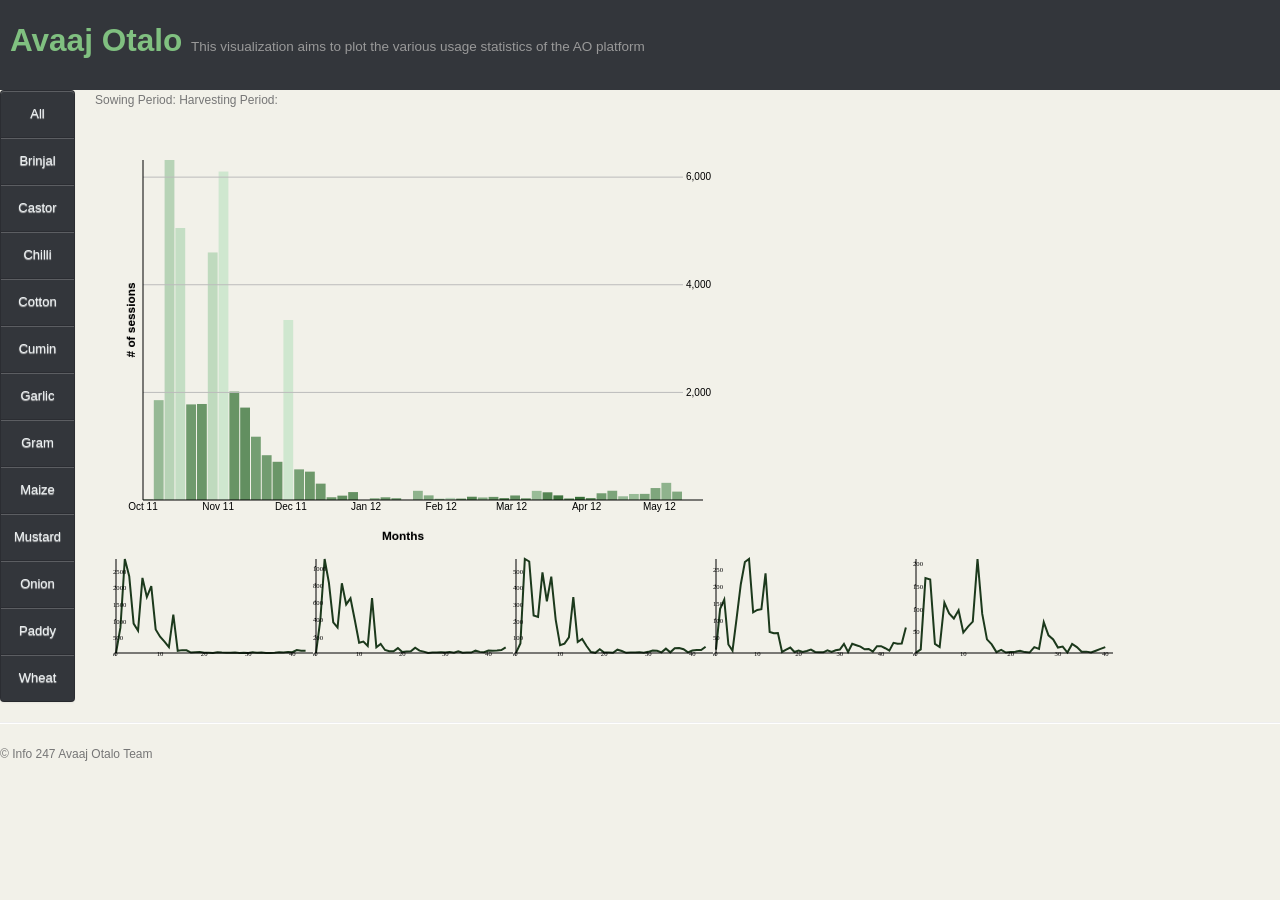
<file: temp1.html>
<!DOCTYPE html>
<html lang="en">
  <head>
    <meta charset="utf-8">
    <title>Avaaj Otalo Data Visualization</title>
    <meta name="viewport" content="width=device-width, initial-scale=1.0">
    <meta name="description" content="">
    <meta name="author" content="">
    <script type="text/javascript" src="d3/d3.v3.js"></script>
    <script type="text/javascript" src="barData2.json"></script>
    <script type="text/javascript" src="cotton.json"></script>
    <script type="text/javascript" src="castor.json"></script>
    <script type="text/javascript" src="brinjal.json"></script>
    <script type="text/javascript" src="chilli.json"></script>
    <script type="text/javascript" src="garlic.json"></script>
    <script type="text/javascript" src="gram.json"></script>
    <script type="text/javascript" src="maize.json"></script>
    <script type="text/javascript" src="mustard.json"></script>
    <script type="text/javascript" src="onion.json"></script>
    <script type="text/javascript" src="paddy.json"></script>
    <script type="text/javascript" src="wheat.json"></script>
    <script type="text/javascript" src="cumin.json"></script>
    <script type="text/javascript" src="data/finaldata.json"></script>
    <script type="text/javascript" src="javascripts/underscore-min.js"></script>
    <link href='http://fonts.googleapis.com/css?family=Noto+Serif' rel='stylesheet' type='text/css'>
    <link rel="stylesheet" type="text/css" href="stylesheets/bootstrap.css"/>
    <link rel="stylesheet" href="http://cdn.leafletjs.com/leaflet-0.5/leaflet.css" />

    <!-- Le styles -->
    <link rel="shortcut icon" type="image/x-icon" href="images/favicon.ico" />
        <style type="text/css">
            
            div.tooltip {   
                  position: absolute;           
                  text-align: center;           
                  width: 100px;                  
                  height: 50px;                 
                  padding: 2px;              
                  font: 12px sans-serif;        
                  background: #000;   
                  color:#FFFFFF;
                  border: 0px;      
                  border-radius: 8px;           
                  pointer-events: none;        
            }

            div.story {   
                  position:absolute;
                  left: 200px;
                  top:200px;
                  text-align: center;           
                  width: 200px;                  
                  height: 50px;                 
                  padding: 2px;              
                  font: 12px sans-serif;        
                  background: #000;   
                  color:#FFFFFF;
                  border: 0px;      
                  border-radius: 8px;           
                  pointer-events: none;        
            }

            .chart {
                shape-rendering: crispEdges;
            }

                     
            path.domain { 
              fill: none; 
              stroke: black; 
              stroke-width: 1; 
            } 

            .tick text{
              font-size: 10px;
            }

            #map { 
              height: 400px;
              width: 400px; 
            }

          #barchart {padding: 10px;}

          g.tick.major line{
            stroke: #bbb;
          }

          path.line{
              stroke: #1c391c;
              stroke-width: 2;
              fill: none;
            }
           
          line {
                stroke: black;
            }
           
          text.line{
                font-family: "MuseoSans", "Helvetica Neue", "Lucida Grande", "sans-serif";
                font-size: 5pt;
            }

            text.info{
              position:absolute;
                        left: 200px;
                        top:200px;
                        text-align: center;           
                        width: 200px;                  
                        height: 50px;                 
                        padding: 2px;              
                        font: 12px sans-serif;        
                        border: 0px;      
                        border-radius: 8px;           
                        pointer-events: none;   
            }
          body{
            background: #F2F1E9;
          }
              
    </style>
    <link href="stylesheets/bootstrap-responsive.css" rel="stylesheet">


  </head>

  <body>

  <div class="page-header">
  </br>
    <h1>Avaaj Otalo   <small>This visualization aims to plot the various usage statistics of the AO platform</small></h1>
  </div>


            
    <div class="container-fluid">
      
    <div class="row-fluid">
      <div class="span1">
         <div class="btn-group-vertical" data-toggle="buttons-radio">
            <button class="btn" id="all">All</button>
            <button class="btn" id="brinjal">Brinjal</button>  
            <button class="btn" id="castor">Castor</button>  
            <button class="btn" id="chilli">Chilli</button>  
            <button class="btn" id="cotton">Cotton</button>  
            <button class="btn" id="cumin">Cumin</button>  
            <button class="btn" id="garlic">Garlic</button>  
            <button class="btn" id="gram">Gram</button>  
            <button class="btn" id="maize">Maize</button>  
            <button class="btn" id="mustard">Mustard</button>  
            <button class="btn" id="onion">Onion</button>  
            <button class="btn" id="paddy">Paddy</button>  
            <button class="btn" id="wheat">Wheat</button>  
          </div>
        </div><!--span2-->
        <div class="span11">
          <div class="span12">
            <!--stories-->
            Sowing Period:     Harvesting Period:

          </br></br>
          </div>
          <div class="span7 bars" id="barchart">
          </div><!--span6 bars-->

          <!--map-->
          <div class="span4">
           
            <!--Map goes in this span-->
            <script src="http://cdn.leafletjs.com/leaflet-0.5/leaflet.js"></script>
            <div id="map"> 
              <script>
                var map = L.map('map').setView([21.662299,71.392086], 7);
                var cropname='all';
                var villagedata={
                "brinjal":[
                  {"village":"AKALA","lat":21.662299,"longi":71.392086,"calls":9},
                  {"village":"BAMANBORE","lat":22.41553,"longi": 71.04123,"calls":0},
                  ],
                "all":[
                  {"village":"AKALA","lat":21.662299,"longi":71.392086,"calls":7},
                  {"village":"BAMANBORE","lat":22.41553,"longi": 71.04123,"calls":0},
                  {"village":"BHADUKA","lat":22.545035,"longi": 71.478483,"calls":34},
                  {"village":"BHETSUDA","lat":21.662299,"longi":71.392086,"calls":7},
                  {"village":"BHIMORA","lat":21.63536,"longi": 70.15079,"calls":76},
                  {"village":"CHIRODA","lat":21.35686,"longi": 71.692178,"calls":34},
                  {"village":"DHAJALA","lat":22.37237,"longi":71.413609,"calls":247},
                  {"village":"DHAMRASLA","lat":21.80964,"longi": 73.13478,"calls":261},
                  {"village":"DHANDHALPUR","lat":22.383333,"longi": 71.35,"calls":132},
                  {"village":"HIRASAR","lat":22.386017,"longi":71.233221,"calls":7},
                  {"village":"KANDHASAR","lat":22.43210,"longi":71.26515,"calls":44},
                  {"village":"KHERANA","lat":22.42865,"longi":71.1456,"calls":151},
                  {"village":"LAKHCHOKIYA","lat":26.18322,"longi":91.74549,"calls":19},
                  {"village":"MOKASAR","lat":22.34661,"longi": 71.20984,"calls":3},
                  {"village":"MOTA KANGHASAR","lat":22.43210,"longi":71.26515,"calls":143},
                  {"village":"NANI MORSAL","lat":22.71792,"longi":82.38922,"calls":9},
                  {"village":"PANCHAVADA","lat":21.68543,"longi":71.88998,"calls":7},
                  {"village":"PIPLIYA","lat":21.75274,"longi": 71.91494,"calls":238},
                  {"village":"RAJAVAD","lat":22.70201,"longi": 70.74502,"calls":45},
                  {"village":"SANGANI","lat":22.04352,"longi": 70.86699,"calls":35},
                  {"village":"SANOSARA","lat":21.73000,"longi": 71.76000,"calls":16},
                  {"village":"SURAI","lat":22.42291,"longi": 71.19617,"calls":143},
                  {"village":"TAJPAR","lat":23.37637,"longi": 72.81721,"calls":87},
                  {"village":"TRAMBODA","lat":22.33554,"longi":  71.17896,"calls":7},
                  ],
                "chilli":[
                  {"village":"TAJPAR","lat":23.37637,"longi": 72.81721,"calls":87},
                  {"village":"TRAMBODA","lat":22.33554,"longi":  71.17896,"calls":70},
                  ],
                   "castor":[
                  {"village":"AKALA","lat":21.662299,"longi":71.392086,"calls":9},
                  {"village":"BAMANBORE","lat":22.41553,"longi": 71.04123,"calls":0},
                  {"village":"AKALA","lat":21.662299,"longi":71.392086,"calls":7},
                  {"village":"BAMANBORE","lat":22.41553,"longi": 71.04123,"calls":0},
                  {"village":"BHADUKA","lat":22.545035,"longi": 71.478483,"calls":34},
                  {"village":"BHETSUDA","lat":21.662299,"longi":71.392086,"calls":7},
                  {"village":"BHIMORA","lat":21.63536,"longi": 70.15079,"calls":76},
                  {"village":"CHIRODA","lat":21.35686,"longi": 71.692178,"calls":34},
                  {"village":"DHAJALA","lat":22.37237,"longi":71.413609,"calls":247},
                  {"village":"DHAMRASLA","lat":21.80964,"longi": 73.13478,"calls":261},
                  {"village":"DHANDHALPUR","lat":22.383333,"longi": 71.35,"calls":132}
                  ],
                "cumin":[
                  {"village":"HIRASAR","lat":22.386017,"longi":71.233221,"calls":7},
                  {"village":"KANDHASAR","lat":22.43210,"longi":71.26515,"calls":44},
                  {"village":"KHERANA","lat":22.42865,"longi":71.1456,"calls":151},
                  {"village":"LAKHCHOKIYA","lat":26.18322,"longi":91.74549,"calls":19},
                  {"village":"MOKASAR","lat":22.34661,"longi": 71.20984,"calls":3},
                  {"village":"MOTA KANGHASAR","lat":22.43210,"longi":71.26515,"calls":143},
                  {"village":"NANI MORSAL","lat":22.71792,"longi":82.38922,"calls":9},
                  {"village":"PANCHAVADA","lat":21.68543,"longi":71.88998,"calls":7},
                  {"village":"PIPLIYA","lat":21.75274,"longi": 71.91494,"calls":238},
                  {"village":"RAJAVAD","lat":22.70201,"longi": 70.74502,"calls":45},
                  {"village":"SANGANI","lat":22.04352,"longi": 70.86699,"calls":35},
                  {"village":"SANOSARA","lat":21.73000,"longi": 71.76000,"calls":16},
                  {"village":"SURAI","lat":22.42291,"longi": 71.19617,"calls":143},
                  {"village":"TAJPAR","lat":23.37637,"longi": 72.81721,"calls":87},
                  {"village":"TRAMBODA","lat":22.33554,"longi":  71.17896,"calls":7},
                  ],
                "cotton":[
                  {"village":"TAJPAR","lat":23.37637,"longi": 72.81721,"calls":87},
                  {"village":"TRAMBODA","lat":22.33554,"longi":  71.17896,"calls":70},
                   {"village":"KANDHASAR","lat":22.43210,"longi":71.26515,"calls":44},
                  {"village":"KHERANA","lat":22.42865,"longi":71.1456,"calls":151},
                  {"village":"LAKHCHOKIYA","lat":26.18322,"longi":91.74549,"calls":19}
                  ],
                   "mustard":[
                  {"village":"AKALA","lat":21.662299,"longi":71.392086,"calls":9},
                  {"village":"BAMANBORE","lat":22.41553,"longi": 71.04123,"calls":0},
                  ],
                "maize":[
                  {"village":"AKALA","lat":21.662299,"longi":71.392086,"calls":7},
                  {"village":"BAMANBORE","lat":22.41553,"longi": 71.04123,"calls":0},
                  {"village":"BHADUKA","lat":22.545035,"longi": 71.478483,"calls":34},
                  {"village":"BHETSUDA","lat":21.662299,"longi":71.392086,"calls":7},
                  {"village":"BHIMORA","lat":21.63536,"longi": 70.15079,"calls":76},
                  {"village":"CHIRODA","lat":21.35686,"longi": 71.692178,"calls":34},
                  {"village":"DHAJALA","lat":22.37237,"longi":71.413609,"calls":247},
                  {"village":"DHAMRASLA","lat":21.80964,"longi": 73.13478,"calls":261},
                  {"village":"DHANDHALPUR","lat":22.383333,"longi": 71.35,"calls":132},
                  {"village":"HIRASAR","lat":22.386017,"longi":71.233221,"calls":7},
                  {"village":"MOKASAR","lat":22.34661,"longi": 71.20984,"calls":3},
                  {"village":"MOTA KANGHASAR","lat":22.43210,"longi":71.26515,"calls":143},
                  {"village":"NANI MORSAL","lat":22.71792,"longi":82.38922,"calls":9},
                  {"village":"PANCHAVADA","lat":21.68543,"longi":71.88998,"calls":7},
                  {"village":"PIPLIYA","lat":21.75274,"longi": 71.91494,"calls":238},
                  {"village":"RAJAVAD","lat":22.70201,"longi": 70.74502,"calls":45},
                  {"village":"SANGANI","lat":22.04352,"longi": 70.86699,"calls":35},
                  {"village":"SANOSARA","lat":21.73000,"longi": 71.76000,"calls":16},
                  {"village":"SURAI","lat":22.42291,"longi": 71.19617,"calls":143},
                  {"village":"TAJPAR","lat":23.37637,"longi": 72.81721,"calls":87},
                  {"village":"TRAMBODA","lat":22.33554,"longi":  71.17896,"calls":7},
                  ],
                "gram":[
                  {"village":"TAJPAR","lat":23.37637,"longi": 72.81721,"calls":87},
                  {"village":"TRAMBODA","lat":22.33554,"longi":  71.17896,"calls":70},
                  {"village":"PIPLIYA","lat":21.75274,"longi": 71.91494,"calls":238},
                  {"village":"RAJAVAD","lat":22.70201,"longi": 70.74502,"calls":45},
                  {"village":"SANGANI","lat":22.04352,"longi": 70.86699,"calls":35},
                  {"village":"SANOSARA","lat":21.73000,"longi": 71.76000,"calls":16}
                  ],
                 "garlic":[
                  {"village":"AKALA","lat":21.662299,"longi":71.392086,"calls":9},
                  {"village":"BAMANBORE","lat":22.41553,"longi": 71.04123,"calls":0},
                  ],
                "onion":[
                  {"village":"DHANDHALPUR","lat":22.383333,"longi": 71.35,"calls":132},
                  {"village":"HIRASAR","lat":22.386017,"longi":71.233221,"calls":7},
                  {"village":"KANDHASAR","lat":22.43210,"longi":71.26515,"calls":44},
                  {"village":"KHERANA","lat":22.42865,"longi":71.1456,"calls":151},
                  {"village":"LAKHCHOKIYA","lat":26.18322,"longi":91.74549,"calls":19},
                  {"village":"MOKASAR","lat":22.34661,"longi": 71.20984,"calls":3},
                  {"village":"MOTA KANGHASAR","lat":22.43210,"longi":71.26515,"calls":143},
                  {"village":"NANI MORSAL","lat":22.71792,"longi":82.38922,"calls":9},
                  {"village":"PANCHAVADA","lat":21.68543,"longi":71.88998,"calls":7},
                  {"village":"PIPLIYA","lat":21.75274,"longi": 71.91494,"calls":238},
                  {"village":"RAJAVAD","lat":22.70201,"longi": 70.74502,"calls":45},
                  {"village":"SANGANI","lat":22.04352,"longi": 70.86699,"calls":35},
                  {"village":"SANOSARA","lat":21.73000,"longi": 71.76000,"calls":16},
                  {"village":"SURAI","lat":22.42291,"longi": 71.19617,"calls":143},
                  {"village":"TAJPAR","lat":23.37637,"longi": 72.81721,"calls":87},
                  {"village":"TRAMBODA","lat":22.33554,"longi":  71.17896,"calls":7},
                  ],
                "paddy":[
                  {"village":"TAJPAR","lat":23.37637,"longi": 72.81721,"calls":87},
                  {"village":"TRAMBODA","lat":22.33554,"longi":  71.17896,"calls":70},
                  {"village":"NANI MORSAL","lat":22.71792,"longi":82.38922,"calls":9},
                  {"village":"PANCHAVADA","lat":21.68543,"longi":71.88998,"calls":7}
                  ],
                  "wheat":[
                  {"village":"TAJPAR","lat":23.37637,"longi": 72.81721,"calls":87},
                  {"village":"PIPLIYA","lat":22.33554,"longi":  71.17896,"calls":70},
                  {"village":"RAJAVAD","lat":22.71792,"longi":82.38922,"calls":9},
                  {"village":"PANCHAVADA","lat":21.68543,"longi":71.88998,"calls":7},
                  {"village":"SURAI","lat":22.42291,"longi": 71.19617,"calls":143},
                  {"village":"NANI MORSAL","lat":23.37637,"longi": 72.81721,"calls":87},
                  {"village":"AKALA","lat":22.33554,"longi":  71.17896,"calls":7}
                  ]
                };

                L.tileLayer('http://{s}.tile.cloudmade.com/9b98fefe8bfa40bca037ecb1e48c7b36/94437/256/{z}/{x}/{y}.png', {
                        attribution:'',
                        maxZoom: 18
                    }).addTo(map);

                var circles=new Array();
                drawcircle('all');
                var cities;

                function drawcircle(cropselected){
                  var i;
                  //L.clearLayers();
                  var vilcropdata = villagedata[cropselected];
                  for(i=0;i<vilcropdata.length;i++){
                      var   circle = L.circle([vilcropdata[i].lat, vilcropdata[i].longi], (vilcropdata[i].calls)*50,{
                      color: '#80c080',
                      fillColor: '#80c080',
                      fillOpacity: 0.4
                      }).bindPopup("<b>Village:</b>"+vilcropdata[i].village+"<br><b>Calls:</b>"+ vilcropdata[i].calls);
                      circle.on({
                        mouseover: highlight
                      })
                      circles.push(circle);
                      map.addLayer(circles[i]);
                      //cities = L.layerGroup(circles);

                  }

                }
                
                function highlight(e){
                  var layer = e.target;
                  layer.openPopup();
                }
/*
                for (var i = 0; i < circles.length; i++) {
                    var currentMarker = circles[i];
                    console.log(circles[i]);
                    currentMarker.on('mouseover', function(e){
                      currentMarker.openPopup();
                    });
                }
                */
              </script>

            </div><!--map span-->

          </div><!--span6 map-->  


      <div class="span12 lines"></div>

      </div><!--span10-->
  </div><!--row-->
        <script type="text/javascript">
            var sDonut=[];
            var dDonut=[];
            var donutdata=cropstop;
            var alldata=All;
            var actualW=660 ;
            var extendedH=400;
            var w=actualW-100;
            var h=extendedH-20;
            var padding=20;
            var crop="all"
            var barPadding=1;
            var period="all";
            var linDat=cropstop;
            var topics=["Pests","Diseases","Fertilizers/Bio-organic","Crop Planning","Seeds","Weather","Weed Control","Irrigation","Sowing","Soil Care"];
            
            var svg=d3.selectAll(".bars")
                          .append("svg")
                          .attr("width",actualW)
                          .attr("height",extendedH);
                         
            
            var barWidth=(w-padding)/alldata.length-barPadding;
                
            var startdate=new Date("10/1/2011");
            var enddate=new Date("5/19/2012");
            
            //var enddate=new Date(alldata[alldata.length-1]['date']);
                
            var minSess=d3.min(alldata,function(d){
                return parseInt(d['sessions']);
            })

            var maxSess=d3.max(alldata,function(d){
                return parseInt(d['sessions']);
            })

            var minDur=d3.min(alldata,function(d){
                return parseInt(d['duration']);
            })

            var maxDur=d3.max(alldata,function(d){
                return parseInt(d['duration']);
            })
            
            //Creating the scales
            var timescale=d3.time.scale()
                        .domain([startdate,enddate])
                        .range([padding,w+padding]);        

            var sessionscale=d3.scale.linear()
                          .domain([minSess,maxSess])
                          .range([h-padding,padding]);

           var colorScale=d3.scale.linear()
                            .domain([minDur,maxDur])
                            .range(["#cfe7cf","#366d36"])
                            .interpolate(d3.interpolateLab);


            var cropMap=[]
            cropMap["cotton"]=Cotton
            cropMap["all"]=All
            cropMap["brinjal"]=Brinjal
            cropMap["castor"]=Castor
            cropMap["chilli"]=Chilli
            cropMap["cumin"]=Cumin
            cropMap["gram"]=Gram
            cropMap["garlic"]=Garlic
            cropMap["mustard"]=Mustard
            cropMap["onion"]=Onion
            cropMap["paddy"]=Paddy
            cropMap["wheat"]=Wheat
            cropMap["maize"]=Maize
            var cropname='all';
            var ddata=All;
            donutExtract();
            //first donut
            /*
            var piw = 160,
                pih = 200,
                pir = Math.min(piw, pih) / 2;

            var color = d3.scale.category10();

            var pie = d3.layout.pie()
                .sort(null);

            var arc = d3.svg.arc()
                .innerRadius(pir - 50)
                .outerRadius(pir - 20);

            var svgdonut = d3.select(".donut1").append("svg")
                .attr("width", piw)
                .attr("height", pih)
                .append("g")
                .attr("transform", "translate(" + piw / 2 + "," + pih / 2 + ")");
                svgdonut.append("text").text("Sessions").style("text-anchor", "middle");


            var path1 = svgdonut.selectAll("g")
                .data(pie(sDonut['all']))
                .enter().append("path")
                .attr("fill", function(d, i) { return color(i); })
                .attr("d", arc)
                .each(function(d) { this._current = d; }); // store the initial values

            //d3.selectAll("a").on("click", change);

            //legend
              var labels=["Announcements","Experience Sharing","Questions and Answers","Radio"];
           
            //second donut
            var svgdonut2 = d3.select(".donut2").append("svg")
                .attr("width", piw)
                .attr("height", pih)
                .append("g")
                .attr("transform", "translate(" + piw / 2 + "," + pih / 2 + ")");
                svgdonut2.append("text").text("Duration").style("text-anchor", "middle");

            var path2 = svgdonut2.selectAll("g")
                .data(pie(sDonut['all']))
                .enter().append("path")
                .attr("fill", function(d, i) { return color(i); })
                .attr("d", arc)
                .each(function(d) { this._current = d; }); // store the initial values


            //legend
            /*
              var legend2 = d3.select(".donut2").append("svg")
                  .attr("class", "legend")
                  .attr("width", pir * 2)
                  .attr("height", pir * 2)
                  .selectAll("g")
                  .data(color.domain().slice().reverse())
                  .enter().append("g")
                  .attr("transform", function(d, i) { return "translate(0," + i * 20 + ")"; });

              legend2.append("rect")
                  .attr("width", 18)
                  .attr("height", 18)
                  .style("fill", color);

              legend2.append("text")
                  .attr("x", 24)
                  .attr("y", 9)
                  .attr("dy", ".35em")
                  .text(function(d,i) { return labels[i] });*/


            ddata=_.sortBy(ddata,function(d){
                return new Date(d['date']);
            });
     
                //Main Crop Chart
                barChart=svg.selectAll("rect")
                        .data(ddata);

                barChart.enter()
                        .append("rect")
                        .transition().duration(500)
                        .attr({
                        "x":function(d,i){
                            relX=padding+i*(barWidth+barPadding);
                            return relX;
                        },
                        "y":function(d){
                            sessions=sessionscale(parseInt(d['sessions']));
                            return sessions;
                        },          
                        
                        "height":function(d){
                            sessions=sessionscale(parseInt(d['sessions']));
                            return h-padding-sessions;
                        },
                        "fill": function(d) {
                            return colorScale(parseInt(d['duration']));
                        },
                        "width":barWidth,
                        opacity:1
                    });     

                //Tooltip on mouse over
                var div=d3.select("body").append("div")
                .attr("class","tooltip")
                .style("opacity",0);

                var cropdat=d3.select("body").append("div")
                .attr("class","story")
                .style("opacity",0);

                barChart.on("mouseover",function(d){
                    d3.select(this)
                    .transition()
                    .attr({
                        "width":15,
                        "fill":"black"
                    });
                    div.transition()
                        .style("opacity",.6)
                    div.html(
                        "Duration: "+d['duration']+" s, Sessions: "+d['sessions']+"<br/>"+"Time: "+d['date'])
                        .style("left",(d3.event.pageX)+"px")
                        .style("top",(d3.event.pageY)+"px");
                    })
                    .on("mouseout",function(){
                    d3.select(this)
                    .transition()
                    .attr({
                        "width":barWidth,
                        "fill": function(d) {
                            return colorScale(parseInt(d['duration']));
                        }
                    })
                    div.transition()
                    .duration(500)
                    .style("opacity",0)
                    
                })
                .on("click",function(d){
                    cropdat.text(d['crops'])
                    .transition()
                    .duration(500)
                    .style("opacity",0.6)
                })
                
            
                //Creating the axes
                var xAxis = d3.svg.axis()
                      .scale(timescale)
                      .ticks(8)
                      .tickSize(0)
                      .orient("bottom")
                      .tickFormat(d3.time.format("%b %y"));
                      
                var yAxis = d3.svg.axis()
                    .scale(sessionscale) 
                    .tickSize(0,0,0)
                    .ticks(3) 
                    .tickSize((w-padding),0,0)
                    .orient("right");
                               
                 //Adding the X-axis
                XaxisGroup=svg.append("g")
                        .attr("class","xaxis")
                        .attr("transform","translate(0,"+(h-padding)+")")
                        .call(xAxis);

                XaxisGroup.selectAll("text")                        
                        .style("class","axistext");
                      
                        
                 YaxisGroup=svg.append("g")
                        .attr("class","yaxis")
                        .attr("transform","translate("+(padding)+",0)")
                        .call(yAxis);   

                YaxisGroup.selectAll("text")                        
                        .style("class","axistext")
                       

                svg.append("text")
                .attr("class","x label")
                .attr("text-anchor","middle")
                .attr("x",w/2)
                .attr("y",extendedH)
                .text("Months");

                svg.append("text")
                .attr("class", "y label")
                .attr("text-anchor", "middle")
                .attr("x",-(h-padding)/2)
                .attr("y",8)
                .attr("dy", ".35em")
                .attr("transform", "rotate(-90)")
                .text("# of sessions");

               

                d3.selectAll("button")
                .on("click",function(d){
                    crop=d3.select(this).attr("id");
                    //path1 = path1.data(pie(sDonut[crop])); // update the data
                    //path1.transition().duration(750).attrTween("d", arcTween); // redraw the arcs
                    //path2 = path2.data(pie(dDonut[crop])); // update the data
                    //path2.transition().duration(750).attrTween("d", arcTween); // redraw the arcs
                    //change circles on the map
                     for(i=0;i<circles.length;i++) {
                        map.removeLayer(circles[i]);
                    }  
                    circles = new Array();
                    //add new based on crop selected
                    drawcircle(crop);
                    cropdata=cropMap[crop];
                    cropdata=filterDatabyYear(cropdata);
                    //Redraw bar chart
                    redraw(cropdata);
                    d3.selectAll(".lineChart").remove();
                    for(index in topics){
                       
                       topic=topics[index];
                       count+=plotMultiples(crop,topic);
                        if(count>5){
                          count=1;
                          break;
                        }
                    } 
                });

                d3.selectAll("input")
                .on("change",function(d){
                    period=d3.select(this).attr("value");
                    cropdata=cropMap[crop];
                    newdata=filterDatabyYear(cropdata);
                    redraw(newdata);
                });

                var count=1;
                console.log("BEfore");
                
                for(index in topics){
                  topic=topics[index];
                  console.log(crop,topic);
                  count+=plotMultiples(crop,topic);
                  if(count>5){
                    count=1;
                    break;
                  }
                } 


            //Function start here

            function filterDatabyYear(dat){
                var newdat=[];
                if(period=='all'){
                    return dat;
                }
                for(i=0;i<dat.length;i++){
                    tempdate=new Date(dat[i]['date']);
                    if(tempdate.getFullYear()==period){
                        newdat.push(dat[i]);
                    }    
                }
                return newdat;
            }

            function redraw(cropdata){
                console.log(cropdata);
                cropdata=_.sortBy(cropdata,function(d){
                  return new Date(d['date']);
               });

                //X-Axis Redraw
                startdate=new Date(cropdata[0]['date']);
                enddate=new Date(cropdata[cropdata.length-1]['date']);
                timescale.domain([startdate,enddate]);
                svg.select(".xaxis").transition().duration(2000).call(xAxis);

                //Y-Axis Redraw
                minSess=d3.min(cropdata,function(d){
                    return parseInt(d['sessions']);
                })

                maxSess=d3.max(cropdata,function(d){
                    return parseInt(d['sessions']);
                })
                sessionscale.domain([minSess,maxSess]);
                svg.select(".yaxis").transition().duration(2000).call(yAxis);

                barChart=svg.selectAll("rect")
                        .data(cropdata);
                barChart.enter()
                        .insert("rect");
                barChart.transition()
                        .duration(1000)
                        .attr({
                        "x":function(d,i){
                            relX=(padding)+i*(barWidth+barPadding);
                            return relX;
                        },
                        "y":function(d){
                            sessions=sessionscale(parseInt(d['sessions']));
                            return sessions;
                        },
                        "height":function(d){
                                sessions=sessionscale(parseInt(d['sessions']));
                                return h-padding-sessions;
                         },
                        "fill": function(d) {
                             return colorScale(parseInt(d['duration']));
                         }
                          })       
                        .selectAll("rect")   
                        .attr({
                            "width":barWidth,
                            opacity:1
                    });     

               
                barChart.exit().transition().duration(1000)
                       .attr("height", 0);

                
            }
    

            function donutExtract(){
                sDonut['all']=[0,0,0,0];
                for(i=0;i<donutdata.length;i++){
                    name=donutdata[i]['crop'].toLowerCase();
                    if(sDonut[name]==null){
                      sDonut[name]=[0,0,0,0];
                    }else{
                      if(donutdata[i]['forumid']=="Questions and Answers"){
                        sDonut[name][1]+=1;
                        sDonut['all'][1]+=1;
                      }else if(donutdata[i]['forumid']=="Experience Sharing"){
                        sDonut[name][2]+=1;
                        sDonut['all'][2]+=1;
                      }else if(donutdata[i]['forumid']=="Announcements"){
                        sDonut[name][3]+=1;
                        sDonut['all'][3]+=1;
                      }
                    }
                }
                console.log(sDonut);
                dDonut['all']=[0,0,0,0];
                for(i=0;i<donutdata.length;i++){
                    name=donutdata[i]['crop'].toLowerCase();
                    if(dDonut[name]==null){
                      dDonut[name]=[0,0,0,0];
                    }else{
                      durations=donutdata[i]['duration'];
                      if(donutdata[i]['forumid']=="Questions and Answers"){
                        dDonut[name][1]+=durations;
                        dDonut['all'][1]+=durations;
                      }else if(donutdata[i]['forumid']=="Experience Sharing"){
                        dDonut[name][2]+=durations;
                        dDonut['all'][2]+=durations;
                      }else if(donutdata[i]['forumid']=="Announcements"){
                        dDonut[name][3]+=durations;
                        dDonut['all'][3]+=durations;
                      }
                    }
                }
                console.log(dDonut);
            }

            function arcTween(a) {
                var i = d3.interpolate(this._current, a);
                this._current = i(0);
                return function(t) {
                  return arc(i(t));
                };
            }

            function plotMultiples(cropV,topicV){
            //Get the topic data from the finaldata.json
              var tlist={};
              for(i=0;i<linDat.length;i++){
                       content=String(linDat[i]['crop']);
                       if((content.toLowerCase()==cropV || cropV=='all') & linDat[i]['topic']==topicV){
                        weekno=linDat[i]['weekno']+","+linDat[i]['year'];
                         if(tlist[weekno]==null){
                            tlist[weekno]=1;
                          }else{
                            tlist[weekno]+=1;
                          }

                      }
                }
              
              linedata=[];
              for(key in tlist){
                  linedata.push(tlist[key]);
              }
              
              if(linedata.length==0){
                return 0;
              }
              //Plot graph
              var startdate=new Date("10/1/2011");
              var enddate=new Date("5/19/2012");

              var w=200;
              var h=100;
              var margin=3;
              y = d3.scale.linear().domain([0, d3.max(linedata)]).range([0 + margin, h - margin]),
              //x = d3.time.scale().domain([startdate, enddate]).range([0 + margin, w - margin]);
              x = d3.scale.linear().domain([0, linedata.length]).range([0 + margin, w - margin]);
              var vis=d3.selectAll(".lines")
              .append("svg:svg")
              .attr("class","lineChart")
              .attr("width",w)
              .attr("height",h);

              /*vis.append("div")
               .append("text")
              .attr("class","info")
              .text(topicV);*/

              var g=vis.append("svg:g")
              .attr("transform","translate(0,"+h+")");

              var line=d3.svg.line()
              .x(function(d,i){
                return x(i);
              })
              .y(function(d){
                return -1*y(d);
              });

              g.append("svg:path").attr("d",line(linedata))
              .attr("class","line");


              g.append("svg:line")
              .attr("x1", x(0))
              .attr("y1", -1 * y(0))
              .attr("x2", x(w))
              .attr("y2", -1 * y(0));
           
              g.append("svg:line")
                  .attr("x1", x(0))
                  .attr("y1", -1 * y(0))
                  .attr("x2", x(0))
                  .attr("y2", -1 * y(d3.max(linedata)));

              g.selectAll(".xLabel")
              .data(x.ticks(5))
              .enter().append("svg:text")
              .attr("class", "xLabel")
              .text(String)
              .attr("class","line")
              .attr("x", function(d) { return x(d) })
              .attr("y", 0)
              .attr("text-anchor", "middle");
           
              g.selectAll(".yLabel")
              .data(y.ticks(5))
              .enter().append("svg:text")
              .attr("class", "yLabel")
              .text(String)
              .attr("class","line")
              .attr("x", 0)
              .attr("y", function(d) { return -1 * y(d) })
              .attr("text-anchor", "right")
              .attr("dy", 4);

              g.selectAll(".xTicks")
                .data(x.ticks(5))
                .enter().append("svg:line")
                .attr("class", "xTicks")
                .attr("x1", function(d) { return x(d); })
                .attr("y1", -1 * y(0))
                .attr("x2", function(d) { return x(d); })
                .attr("y2", -1 * y(-0.3));
                
             
            g.selectAll(".yTicks")
                .data(y.ticks(4))
                .enter().append("svg:line")
                .attr("class", "yTicks")
                .attr("y1", function(d) { return -1 * y(d); })
                .attr("x1", x(-0.3))
                .attr("y2", function(d) { return -1 * y(d); })
                .attr("x2", x(0));

              return 1;
          
      } 

              

</script>


</div><!--container-->

<hr>
    
    </div><!--/.fluid-container-->

    <!-- Le javascript
    ================================================== -->
    <!-- Placed at the end of the document so the pages load faster -->
    <script src="assets/js/jquery.js"></script>
    <script src="assets/js/bootstrap-transition.js"></script>
    <script src="assets/js/bootstrap-alert.js"></script>
    <script src="assets/js/bootstrap-modal.js"></script>
    <script src="assets/js/bootstrap-dropdown.js"></script>
    <script src="assets/js/bootstrap-scrollspy.js"></script>
    <script src="assets/js/bootstrap-tab.js"></script>
    <script src="assets/js/bootstrap-tooltip.js"></script>
    <script src="assets/js/bootstrap-popover.js"></script>
    <script src="assets/js/bootstrap-button.js"></script>
    <script src="assets/js/bootstrap-collapse.js"></script>
    <script src="assets/js/bootstrap-carousel.js"></script>
    <script src="assets/js/bootstrap-typeahead.js"></script>

  </body>
    <footer>
        <p>&copy; Info 247 Avaaj Otalo Team </p>
      </footer>

</html>
</file>
